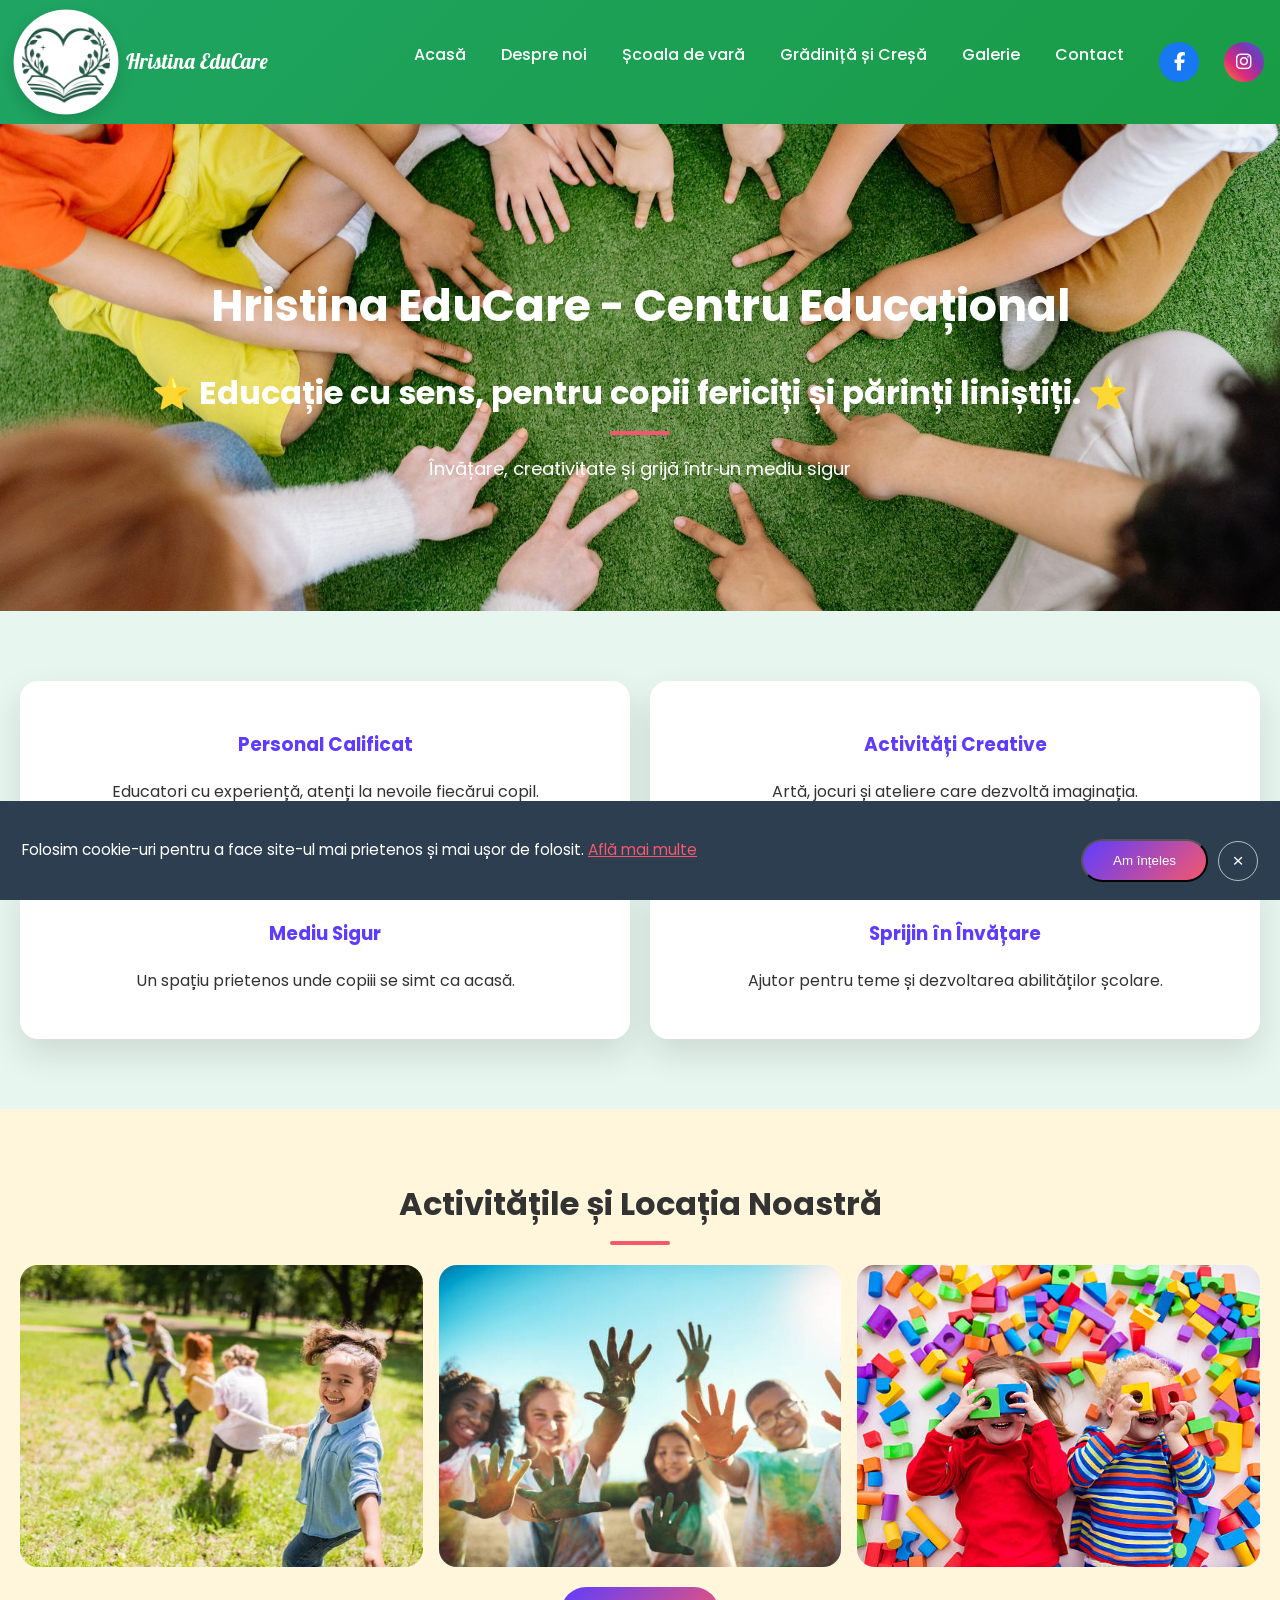
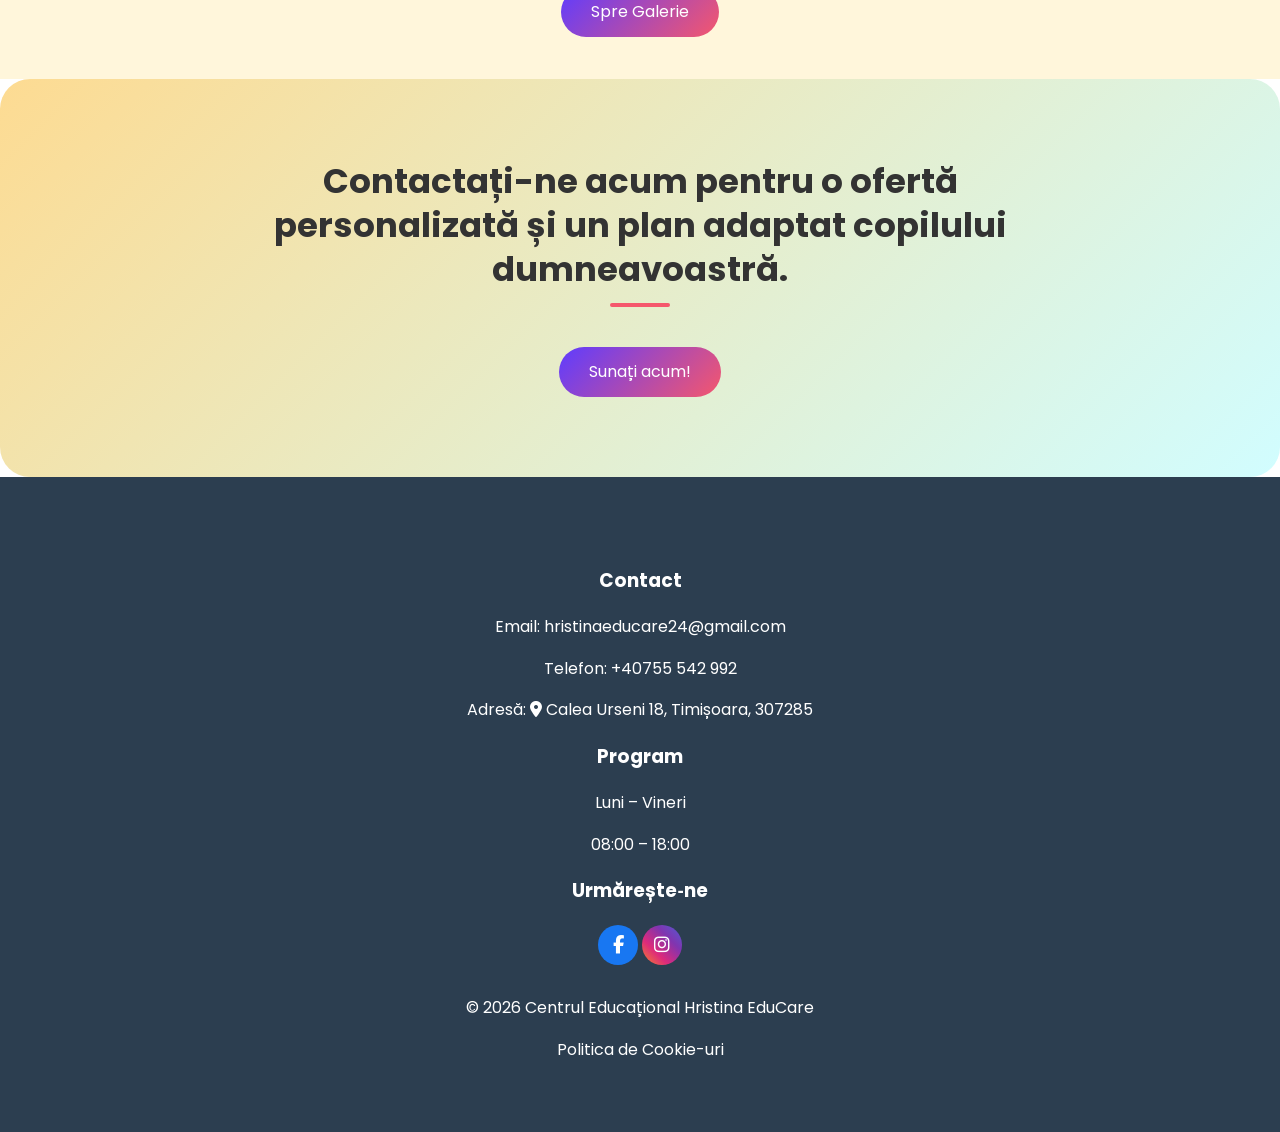
<file: index.html>
<!DOCTYPE html>
<html lang="ro">
<head>
  <meta charset="UTF-8">
  <meta name="viewport" content="width=device-width, initial-scale=1.0">

  <title>Hristina EduCare - Centru Educațional</title>
  <meta
    name="description"
    content="Centrul nostru educațional Hristina EduCare oferă sprijin în 
    învățare, activități creative și un mediu sigur pentru copii 
    în zona Timișoara, Giroc, Chișoda, Urseni, Moșnita Veche și Moșnita Nouă."/>
  <link rel="canonical" href="https://hristinaeducare.ro/">

  <!-- Google Fonts -->
  <link rel="preconnect" href="https://fonts.googleapis.com">
  <link rel="preconnect" href="https://fonts.gstatic.com" crossorigin>
  <link
    href="https://fonts.googleapis.com/css2?family=Poppins:wght@300;400;600&family=Lobster&display=swap"
    rel="stylesheet"
  >
  <link rel="stylesheet"
      href="https://cdnjs.cloudflare.com/ajax/libs/font-awesome/6.5.1/css/all.min.css">

  <!-- Main Styles -->
  <link rel="stylesheet" href="css/style.css">
  <link rel="icon" href="images/logo-hristina-educare.jpg" type="image/jpeg">
</head>

<body>

  <!-- ================= HEADER ================= -->
  <header id="header"></header>

  <!-- ================= MAIN ================= -->
  <main>

    <!-- HERO -->
    <section class="hero">
      <div class="hero-content">
        <h1>Hristina EduCare - Centru Educațional</h1>
        <h2>⭐ Educație cu sens, pentru copii fericiți și părinți liniștiți. ⭐</h2>
        <p>Învățare, creativitate și grijă într‑un mediu sigur</p>
      </div>
    </section>

    <!-- FEATURES -->
    <section class="features section-green">
      <article class="feature-card">
        <h3>Personal Calificat</h3>
        <p>Educatori cu experiență, atenți la nevoile fiecărui copil.</p>
      </article>

      <article class="feature-card">
        <h3>Activități Creative</h3>
        <p>Artă, jocuri și ateliere care dezvoltă imaginația.</p>
      </article>

      <article class="feature-card">
        <h3>Mediu Sigur</h3>
        <p>Un spațiu prietenos unde copiii se simt ca acasă.</p>
      </article>
      <article class="feature-card">
        <h3>Sprijin în Învățare</h3>
        <p>Ajutor pentru teme și dezvoltarea abilităților școlare.</p>
      </article>
    </section>

    <!-- GALLERY -->
    <section class="gallery section-yellow">
      <h2>Activitățile și Locația Noastră</h2>

      <div class="gallery-index">
        <img src="images/activity-1.jpg" alt="Activitate educativă cu copii" loading="lazy">
        <img src="images/activity-2.jpg" alt="Atelier creativ pentru copii" loading="lazy">
        <img src="images/activity-3.jpg" alt="Jocuri și activități after-school" loading="lazy">
      </div>
      <a href="galerie.html" class="btn">Spre Galerie</a>

    </section>

    <!-- CTA -->
    <section class="cta section-blue">
      <h2>Contactați-ne acum pentru o ofertă personalizată și un plan adaptat copilului dumneavoastră.</h2>
      <a href="tel:+40755542992" class="btn">Sunați acum!</a>
    </section>

  </main>

  <!-- ================= FOOTER ================= -->
  <footer id="footer"></footer>

  <!-- ================= COOKIE BANNER ================= -->
  <div id="cookie-banner" class="cookie-banner" role="dialog" aria-live="polite" aria-label="Informații cookie">
    <p>
      Folosim cookie-uri pentru a face site-ul mai prietenos și mai ușor de folosit.
      <a href="cookies.html">Află mai multe</a>
    </p>
    <div class="cookie-actions">
      <button id="accept-cookies" class="btn">Am înțeles</button>
      <button id="close-cookies" class="btn cookie-close" aria-label="Închide notificarea cookie">×</button>
    </div>
  </div>

  <!-- ================= GO TO TOP BUTTON ================= -->
  <button id="goTopBtn" title="Mergi sus" aria-label="Mergi sus">↑</button>

 <script src="js/main.js" defer></script>

</body>
</html>
</file>
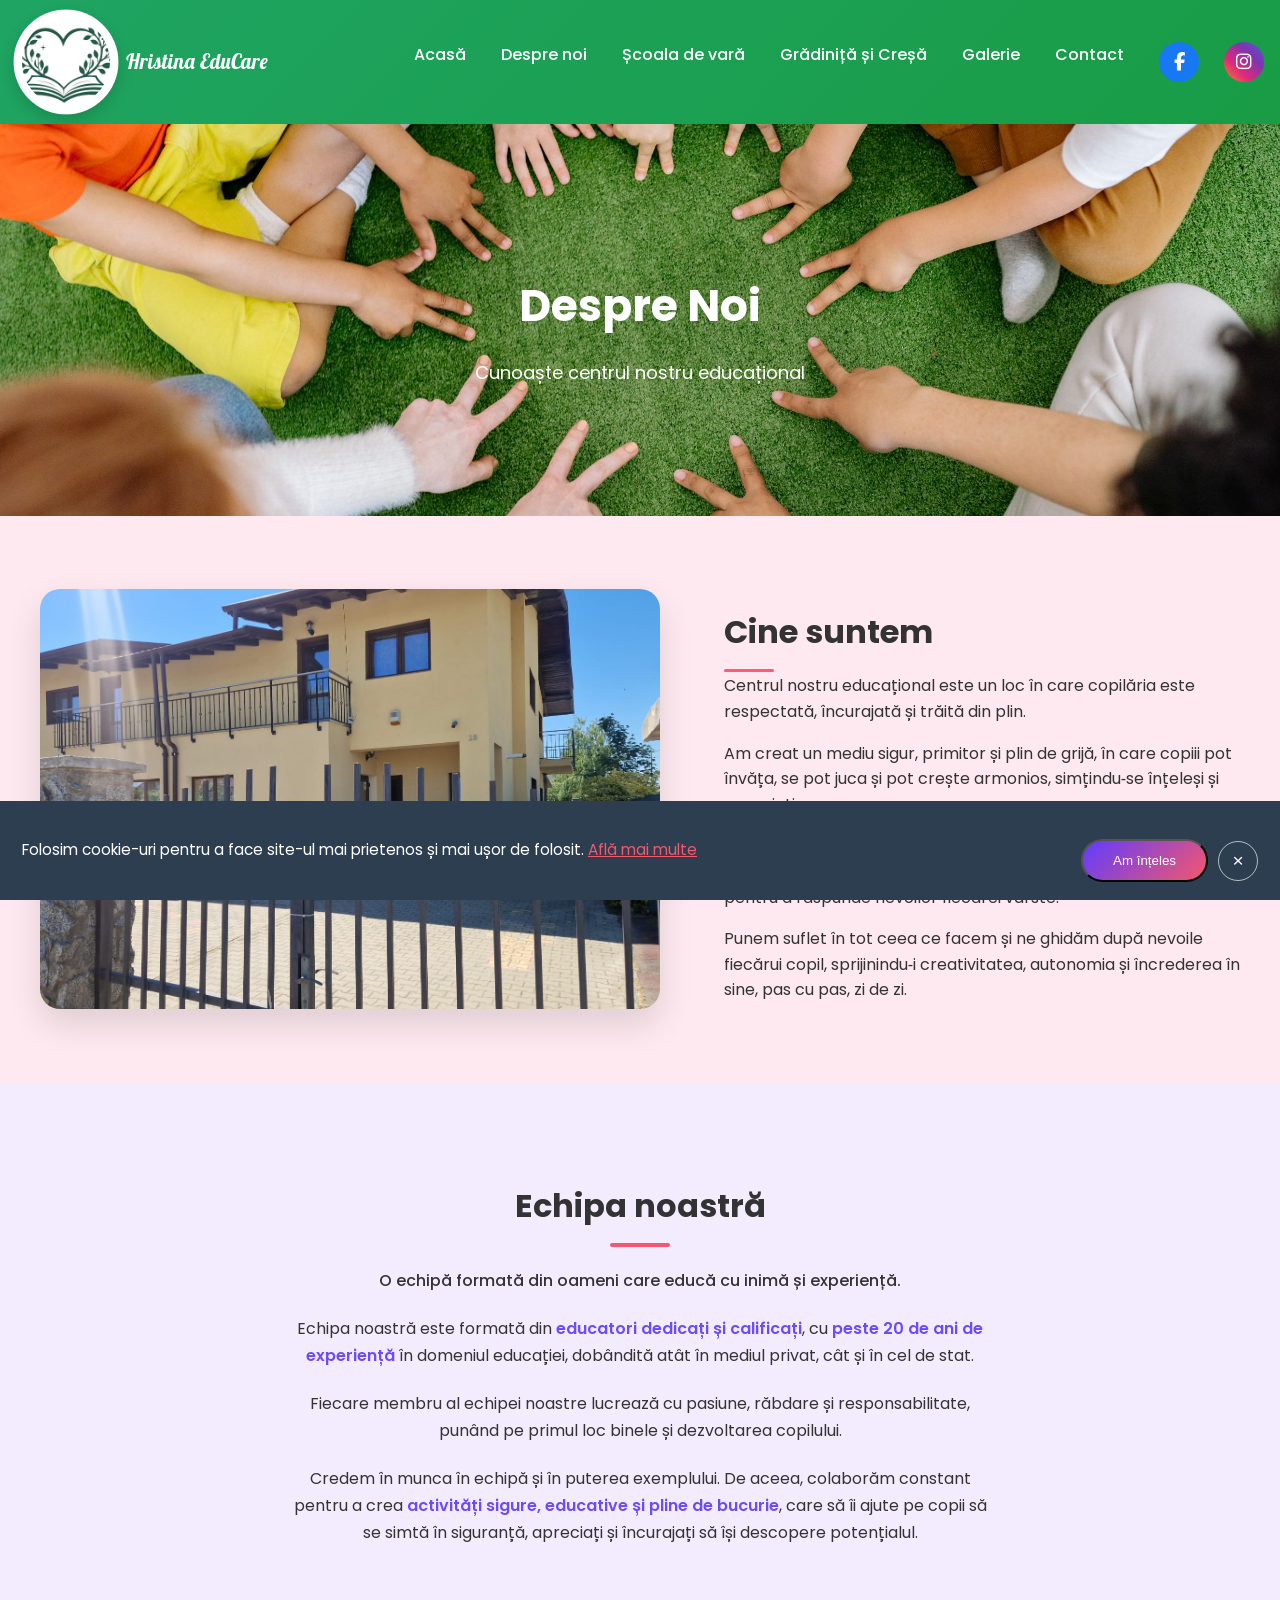
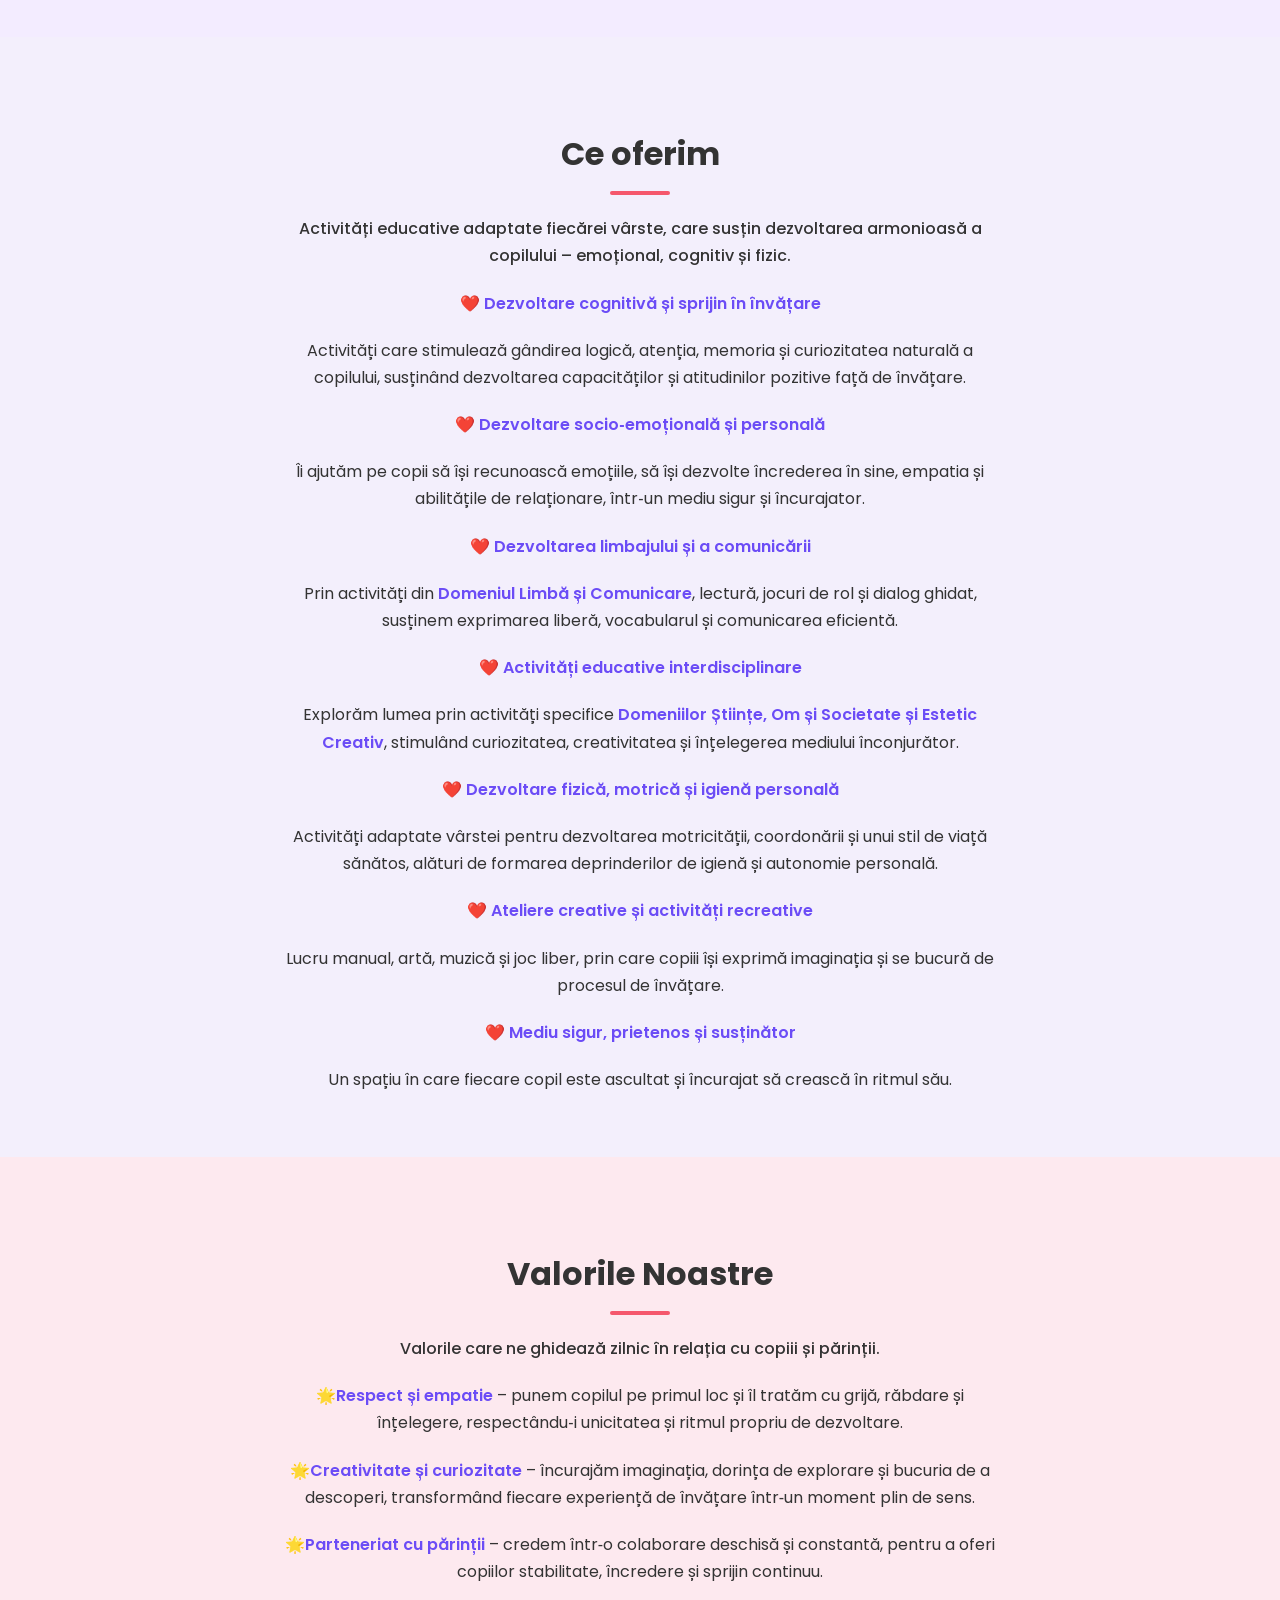
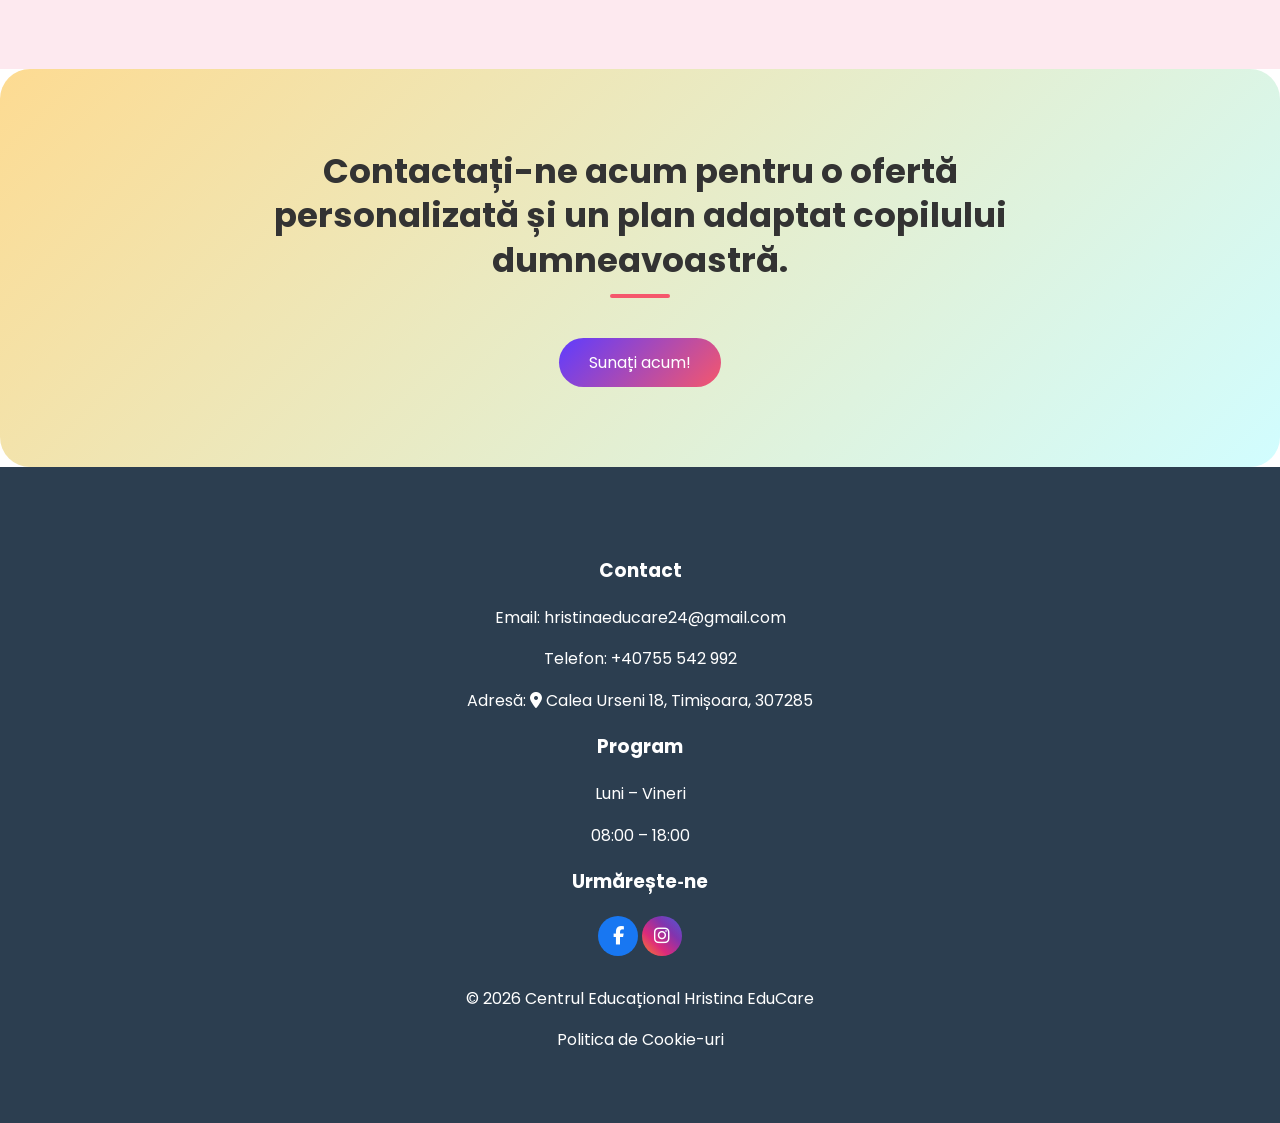
<file: about.html>
<!DOCTYPE html>
<html lang="ro">
<head>
  <meta charset="UTF-8">
  <meta name="viewport" content="width=device-width, initial-scale=1.0">

  <title>Despre Noi – Hristina EduCare</title>
  <meta
    name="description"
    content="Află mai multe despre centrul educațional Hristina EduCare, echipa noastră și valorile care ne ghidează."
  >
  <link rel="canonical" href="https://hristinaeducare.ro/about.html">

  <!-- Google Fonts -->
  <link rel="preconnect" href="https://fonts.googleapis.com">
  <link rel="preconnect" href="https://fonts.gstatic.com" crossorigin>
  <link href="https://fonts.googleapis.com/css2?family=Poppins:wght@300;400;600&family=Lobster&display=swap" rel="stylesheet">
  <link rel="stylesheet"
      href="https://cdnjs.cloudflare.com/ajax/libs/font-awesome/6.5.1/css/all.min.css">

  <!-- Main Styles -->
  <link rel="stylesheet" href="css/style.css">
  <link rel="icon" href="images/logo-hristina-educare.jpg" type="image/jpeg">
</head>

<body>

  <!-- ================= HEADER ================= -->
  <header id="header"></header>

  <!-- ================= MAIN ================= -->
  <main>

    <!-- HERO -->
    <section class="hero">
      <div class="hero-content">
        <h1>Despre Noi</h1>
        <p>Cunoaște centrul nostru educațional</p>
      </div>
    </section>

    
<section class="about-section">
  <div class="about-container">
    
    <div class="about-image">
      <img src="images/about-11.jpeg" alt="Centrul educațional Hristina EduCare" loading="lazy">
    </div>

    <!-- DESCRIERE -->
      <div class="about-text">
        <h2>Cine suntem</h2>
  
        <p>  Centrul nostru educațional este un loc în care copilăria este respectată, încurajată și trăită din plin. </p>
        <p> Am creat un mediu sigur, primitor și plin de grijă, în care copiii pot învăța, se pot juca și pot crește armonios, simțindu‑se înțeleși și apreciați. </p>
        <p>Suntem o comunitate educațională care reunește <strong>grădinița, creșa, școala de vară și cluburile educaționale</strong>, concepute pentru a răspunde nevoilor fiecărei vârste. </p>
        <p>Punem suflet în tot ceea ce facem și ne ghidăm după nevoile fiecărui copil, sprijinindu‑i creativitatea, autonomia și încrederea în sine, pas cu pas, zi de zi.</p>
        </div>
      </div>
    </section>

    <!-- ECHIPA -->
    <section class="section-purple">
      <div class="team-text">
        <h2>Echipa noastră</h2>
          
      <p class="team-intro">
        O echipă formată din oameni care educă cu inimă și experiență.
    </p>

        <p>
          Echipa noastră este formată din <strong>educatori dedicați și calificați</strong>, cu <strong>peste 20 de ani de experiență</strong> în domeniul educației, dobândită atât în mediul privat, cât și în cel de stat. 
        </p>
        <p>
          Fiecare membru al echipei noastre lucrează cu pasiune, răbdare și responsabilitate, punând pe primul loc binele și dezvoltarea copilului.
        </p>
        <p>
          Credem în munca în echipă și în puterea exemplului. De aceea, colaborăm constant pentru a crea <strong>activități sigure, educative și pline de bucurie</strong>, care să îi ajute pe copii să se simtă în siguranță, apreciați și încurajați să își descopere potențialul.
        </p>
      </div>
    </section>

    <!-- CE OFERIM -->

<section class="offer-section">
<div class="content-box">
    <h2>Ce oferim</h2>

  <div class="offer-text">
    <p class="offer-intro">
      Activități educative adaptate fiecărei vârste, care susțin dezvoltarea
      armonioasă a copilului – emoțional, cognitiv și fizic.
    </p>

  <p><strong>❤️ Dezvoltare cognitivă și sprijin în învățare</strong></p>
  <p>Activități care stimulează gândirea logică, atenția, memoria și curiozitatea naturală a copilului, susținând dezvoltarea capacităților și atitudinilor pozitive față de învățare.
  </p>
  <p><strong>❤️ Dezvoltare socio‑emoțională și personală</strong></p>
  <p>Îi ajutăm pe copii să își recunoască emoțiile, să își dezvolte încrederea în sine, empatia și abilitățile de relaționare, într‑un mediu sigur și încurajator.
  </p>
  <p><strong>❤️ Dezvoltarea limbajului și a comunicării</strong></p>
  <p>Prin activități din <strong>Domeniul Limbă și Comunicare</strong>, lectură, jocuri de rol și dialog ghidat, susținem exprimarea liberă, vocabularul și comunicarea eficientă.
  </p>
  <p><strong>❤️ Activități educative interdisciplinare</strong></p>
  <p> Explorăm lumea prin activități specifice <strong>Domeniilor Științe, Om și Societate și Estetic Creativ</strong>, stimulând curiozitatea, creativitatea și înțelegerea mediului înconjurător.
  </p>
  <p><strong>❤️ Dezvoltare fizică, motrică și igienă personală</strong></p>
  <p>Activități adaptate vârstei pentru dezvoltarea motricității, coordonării și unui stil de viață sănătos, alături de formarea deprinderilor de igienă și autonomie personală.
  </p>
  <p><strong>❤️ Ateliere creative și activități recreative</strong></p>
  <p>Lucru manual, artă, muzică și joc liber, prin care copiii își exprimă imaginația și se bucură de procesul de învățare.
  </p>
  <p><strong>❤️ Mediu sigur, prietenos și susținător</strong></p>
  <p>Un spațiu în care fiecare copil este ascultat și încurajat să crească în ritmul său.
  </p>
  </div>
</div>
</section>

<section class="values-section">
  <div class="content-box">
    <h2>Valorile Noastre</h2>

    
<div class="values-text">
    <p class="values-intro">
      Valorile care ne ghidează zilnic în relația cu copiii și părinții.</p>

    <p>🌟<strong>Respect și empatie</strong> – punem copilul pe primul loc și îl
      tratăm cu grijă, răbdare și înțelegere, respectându‑i unicitatea și ritmul
      propriu de dezvoltare.</p>

    <p>🌟<strong>Creativitate și curiozitate</strong> – încurajăm imaginația,
      dorința de explorare și bucuria de a descoperi, transformând fiecare
      experiență de învățare într‑un moment plin de sens.</p>

    <p>🌟<strong>Parteneriat cu părinții</strong> – credem într‑o colaborare
      deschisă și constantă, pentru a oferi copiilor stabilitate, încredere și
      sprijin continuu.</p>
  </div>
  </div>
</section>

   <section class="cta section-blue">
      <h2>Contactați-ne acum pentru o ofertă personalizată și un plan adaptat copilului dumneavoastră.</h2>
      <a href="tel:+40755542992" class="btn">Sunați acum!</a>
    </section>

  </main>

 <!-- ================= FOOTER ================= -->
  <footer id="footer"></footer>

  <!-- ================= COOKIE BANNER ================= -->
  <div id="cookie-banner" class="cookie-banner" role="dialog" aria-live="polite" aria-label="Informații cookie">
    <p>
      Folosim cookie-uri pentru a face site-ul mai prietenos și mai ușor de folosit.
      <a href="cookies.html">Află mai multe</a>
    </p>
    <div class="cookie-actions">
      <button id="accept-cookies" class="btn">Am înțeles</button>
      <button id="close-cookies" class="btn cookie-close" aria-label="Închide notificarea cookie">×</button>
    </div>
  </div>

  <!-- ================= GO TO TOP BUTTON ================= -->
  <button id="goTopBtn" title="Mergi sus" aria-label="Mergi sus">↑</button>

 <script src="js/main.js" defer></script>
  
</body>
</html>
</file>
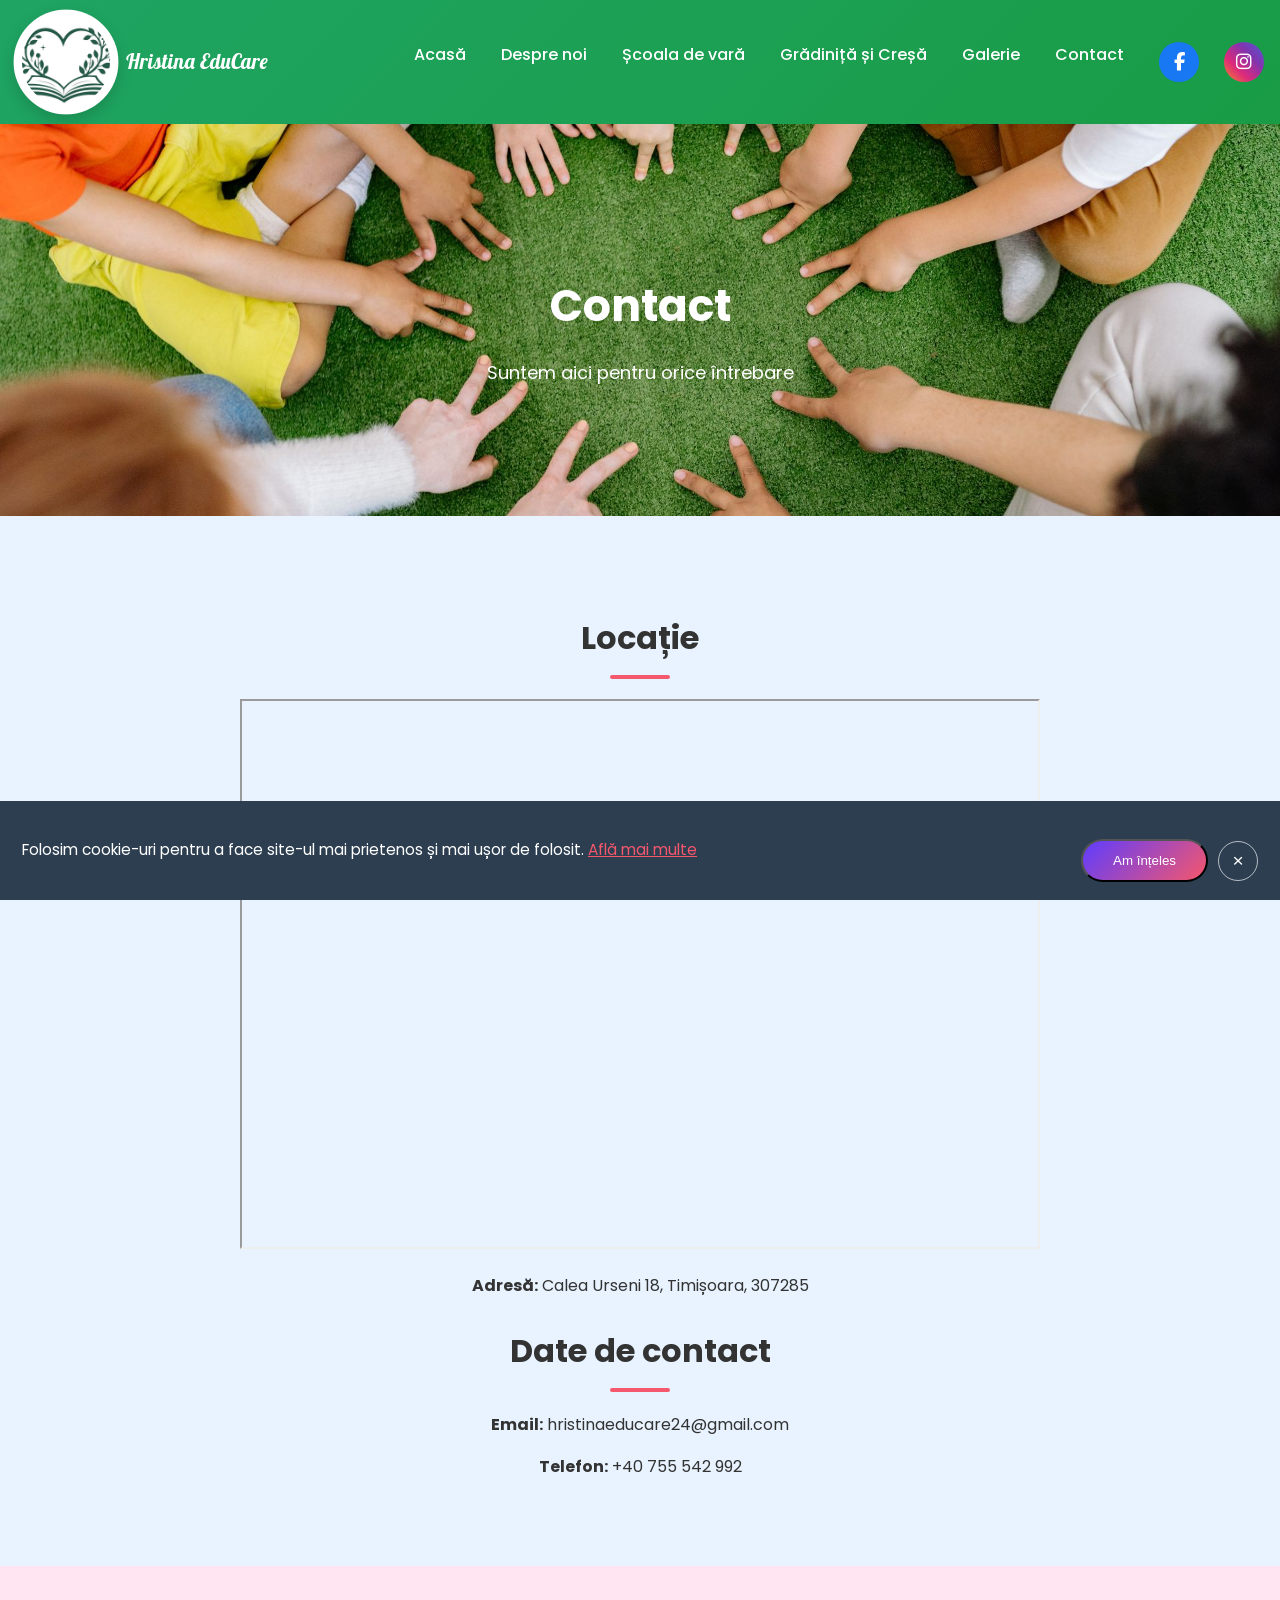
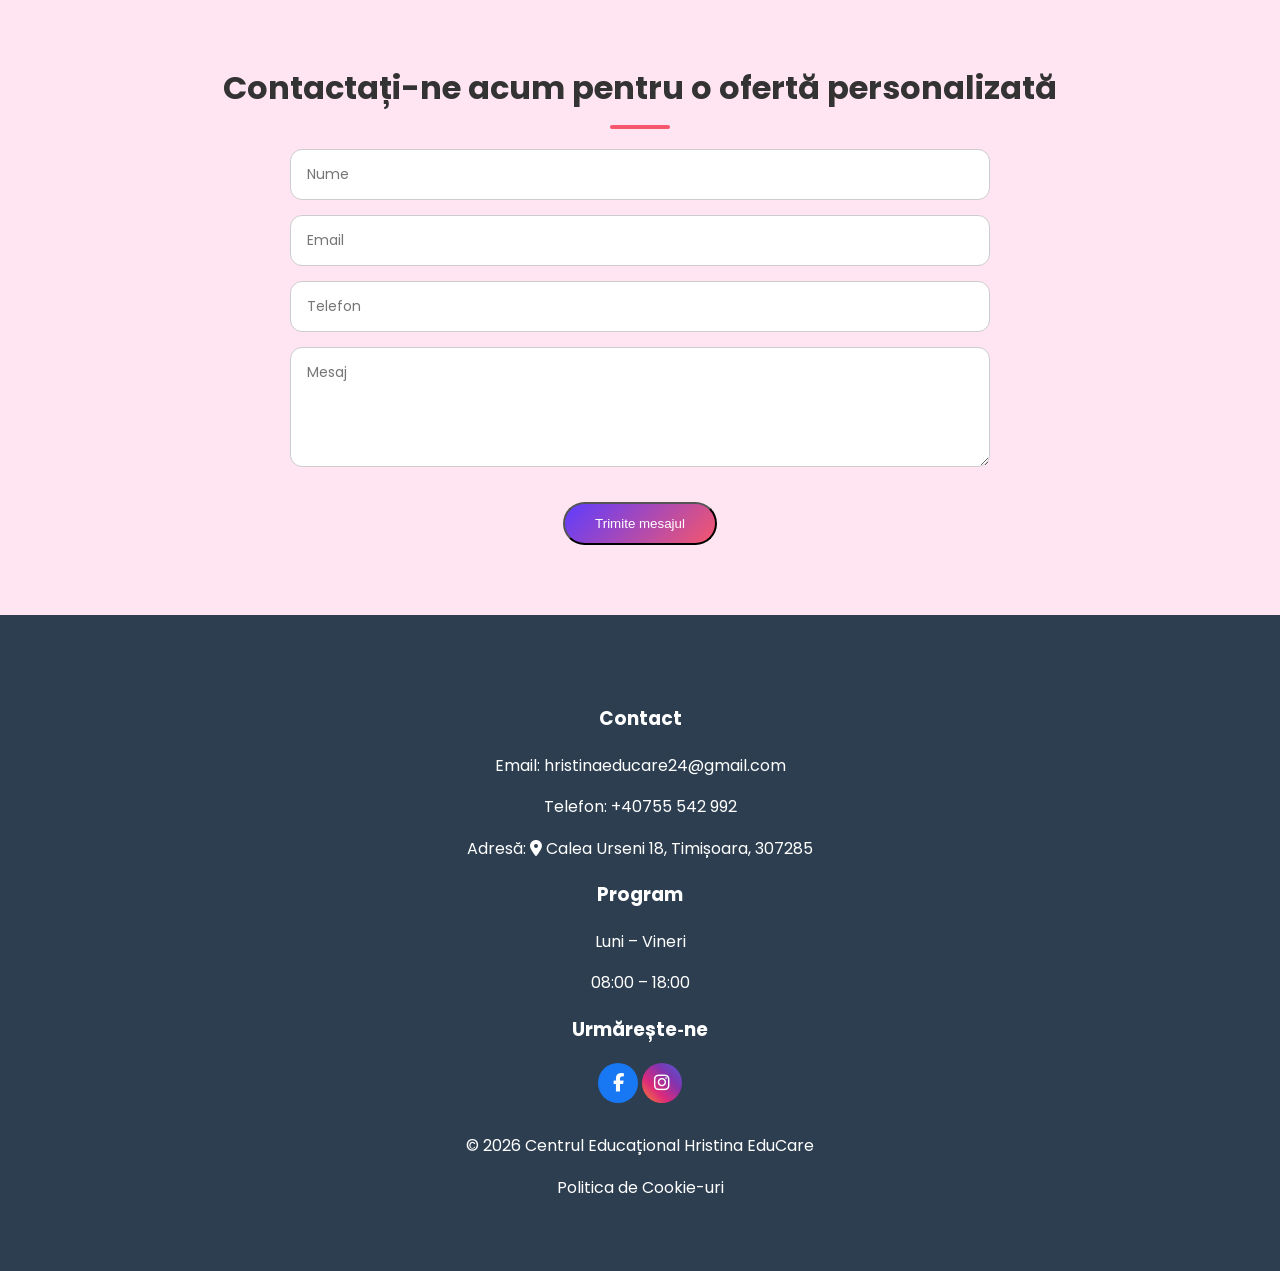
<file: contact.html>
<!DOCTYPE html>
<html lang="ro">
<head>
  <meta charset="UTF-8">
  <meta name="viewport" content="width=device-width, initial-scale=1.0">

  <title>Contact – Hristina EduCare</title>
  <meta
    name="description"
    content="Contactează Hristina EduCare: locație Calea Urseni 18, Timișoara, date de contact și formular de mesaj."
  >
  <link rel="canonical" href="https://hristinaeducare.ro/contact.html">

  <!-- Google Fonts -->
  <link rel="preconnect" href="https://fonts.googleapis.com">
  <link rel="preconnect" href="https://fonts.gstatic.com" crossorigin>
  <link href="https://fonts.googleapis.com/css2?family=Poppins:wght@300;400;600&family=Lobster&display=swap" rel="stylesheet">
  <link rel="stylesheet"
      href="https://cdnjs.cloudflare.com/ajax/libs/font-awesome/6.5.1/css/all.min.css">

  <!-- Main Styles -->
  <link rel="stylesheet" href="css/style.css">
  <link rel="icon" href="images/logo-hristina-educare.jpg" type="image/jpeg">
</head>

<body>

  <!-- ================= HEADER ================= -->
  <header id="header"></header>

  <!-- ================= MAIN ================= -->
  <main>

    <!-- HERO -->
    <section class="hero">
      <div class="hero-content">
        <h1>Contact</h1>
        <p>Suntem aici pentru orice întrebare</p>
      </div>
    </section>

    <!-- LOCATION -->
    <section class="section-blue">
      <div class="content-box">
        <h2>Locație</h2>

        <div class="map-wrapper">
          <iframe
            src="https://www.google.com/maps/embed?pb=!1m14!1m8!1m3!1d2785.6366695900124!2d21.2662357!3d45.7183253!3m2!1i1024!2i768!4f13.1!3m3!1m2!1s0x47455e70b706b6eb%3A0xe1d64b8c6aa4b679!2sCalea%20Urseni%2018%2C%20307285%20Timi%C8%99oara!5e0!3m2!1sen!2sro!4v1777032272245!5m2!1sen!2sro"
            width="800"
            height="550"
            loading="lazy"
            referrerpolicy="no-referrer-when-downgrade"
            title="Locația Hristina EduCare">
          </iframe>
        </div>

          <p><strong>Adresă:</strong> Calea Urseni 18, Timișoara, 307285 </p>
          <h2>Date de contact</h2>
          <p><strong>Email:</strong> <a href="mailto:hristinaeducare24@gmail.com">hristinaeducare24@gmail.com</a></p>
          <p><strong>Telefon:</strong> <a href="tel:+40755 542 992">+40 755 542 992</a></p>
        </div>
      </section>

    <!-- CONTACT FORM -->
    <section class="section-pink">
      <div class="content-box">
        <h2>Contactați-ne acum pentru o ofertă personalizată</h2>

        
<form
      action="https://formspree.io/f/xrerrbyr"
      method="POST"
      class="contact-form"
    >
      <input type="text" name="name" placeholder="Nume" required>
      <input type="email" name="email" placeholder="Email" required>
      <input type="tel" name="phone" placeholder="Telefon" required>

      <textarea
        name="message"
        placeholder="Mesaj"
        required
      ></textarea>

      <button type="submit" class="btn">
        Trimite mesajul
      </button>
    </form>
  </div>
</section>

  </main>

  <!-- ================= FOOTER ================= -->
  <footer id="footer"></footer>

  <!-- ================= COOKIE BANNER ================= -->
  <div id="cookie-banner" class="cookie-banner" role="dialog" aria-live="polite" aria-label="Informații cookie">
    <p>
      Folosim cookie-uri pentru a face site-ul mai prietenos și mai ușor de folosit.
      <a href="cookies.html">Află mai multe</a>
    </p>
    <div class="cookie-actions">
      <button id="accept-cookies" class="btn">Am înțeles</button>
      <button id="close-cookies" class="btn cookie-close" aria-label="Închide notificarea cookie">×</button>
    </div>
  </div>

  <!-- ================= GO TO TOP BUTTON ================= -->
  <button id="goTopBtn" title="Mergi sus" aria-label="Mergi sus">↑</button>

  <script src="js/main.js" defer></script>

</body>
</html>
</file>
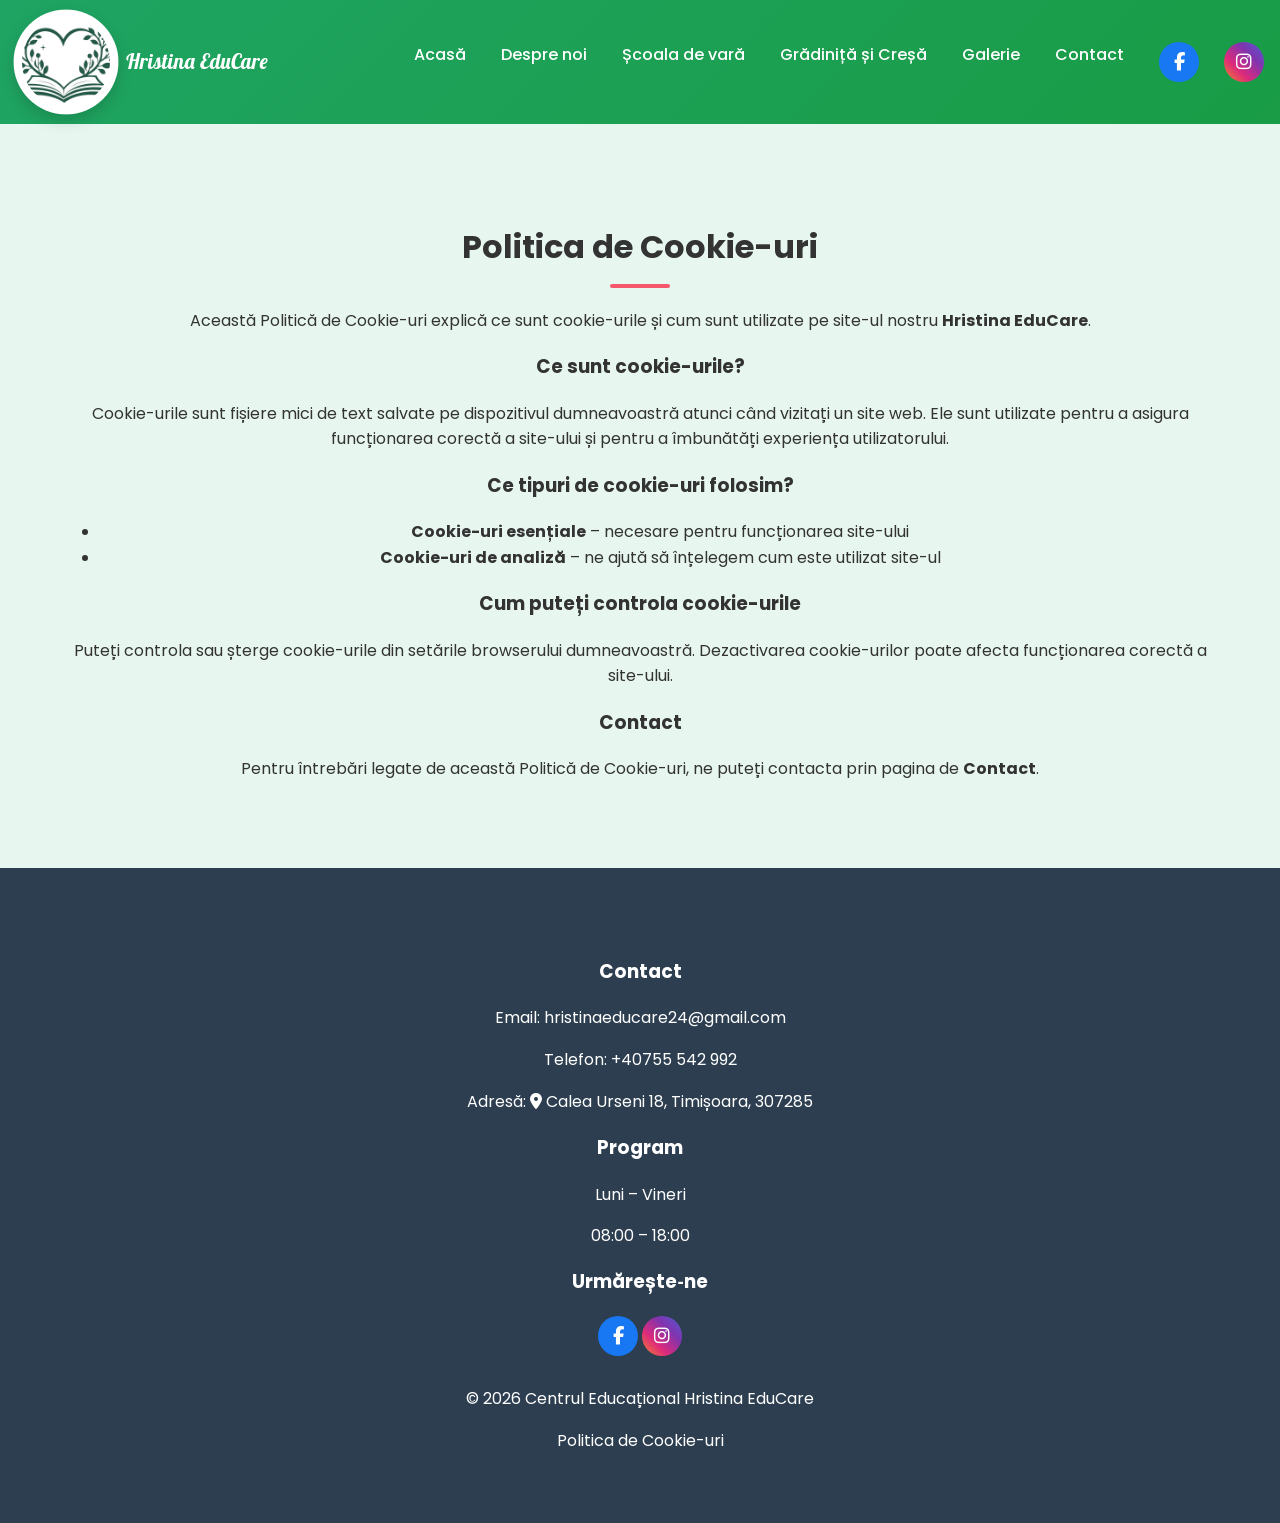
<file: cookies.html>
<!DOCTYPE html>
<html lang="ro">
<head>
  <meta charset="UTF-8">
  <meta name="viewport" content="width=device-width, initial-scale=1.0">
  <title>Politica de Cookie-uri – Hristina EduCare</title>
  <meta name="description" content="Politica de utilizare a cookie-urilor pentru site-ul Hristina EduCare."/>
  <link rel="canonical" href="https://hristinaeducare.ro/cookies.html">
   <!-- Google Fonts -->
  <link rel="preconnect" href="https://fonts.googleapis.com">
  <link rel="preconnect" href="https://fonts.gstatic.com" crossorigin>
  <link
    href="https://fonts.googleapis.com/css2?family=Poppins:wght@300;400;600&family=Lobster&display=swap"
    rel="stylesheet"
  >
    <link rel="stylesheet"
        href="https://cdnjs.cloudflare.com/ajax/libs/font-awesome/6.5.1/css/all.min.css">
  <link rel="stylesheet" href="css/style.css">
  <link rel="icon" href="images/logo-hristina-educare.jpg" type="image/jpeg">
</head>

<body>

  <!-- HEADER -->
  <header id="header"></header>

  <main>
    <section class="section-green">
      <div class="container">
        <h2>Politica de Cookie-uri</h2>

        <p>
          Această Politică de Cookie-uri explică ce sunt cookie-urile și cum sunt utilizate pe site-ul nostru
          <strong>Hristina EduCare</strong>.
        </p>

        <h3>Ce sunt cookie-urile?</h3>
        <p>
          Cookie-urile sunt fișiere mici de text salvate pe dispozitivul dumneavoastră atunci când vizitați un site web.
          Ele sunt utilizate pentru a asigura funcționarea corectă a site-ului și pentru a îmbunătăți experiența utilizatorului.
        </p>

        <h3>Ce tipuri de cookie-uri folosim?</h3>
        <ul>
          <li><strong>Cookie-uri esențiale</strong> – necesare pentru funcționarea site-ului</li>
          <li><strong>Cookie-uri de analiză</strong> – ne ajută să înțelegem cum este utilizat site-ul</li>
        </ul>

        <h3>Cum puteți controla cookie-urile</h3>
        <p>
          Puteți controla sau șterge cookie-urile din setările browserului dumneavoastră.
          Dezactivarea cookie-urilor poate afecta funcționarea corectă a site-ului.
        </p>

        <h3>Contact</h3>
        <p>
          Pentru întrebări legate de această Politică de Cookie-uri, ne puteți contacta prin pagina de
          <a href="contact.html"><strong>Contact</strong></a>.
        </p>
      </div>
    </section>
  </main>

  <!-- FOOTER -->
  <footer id="footer"></footer>

  <script src="js/main.js" defer></script>
</body>
</html>
</file>
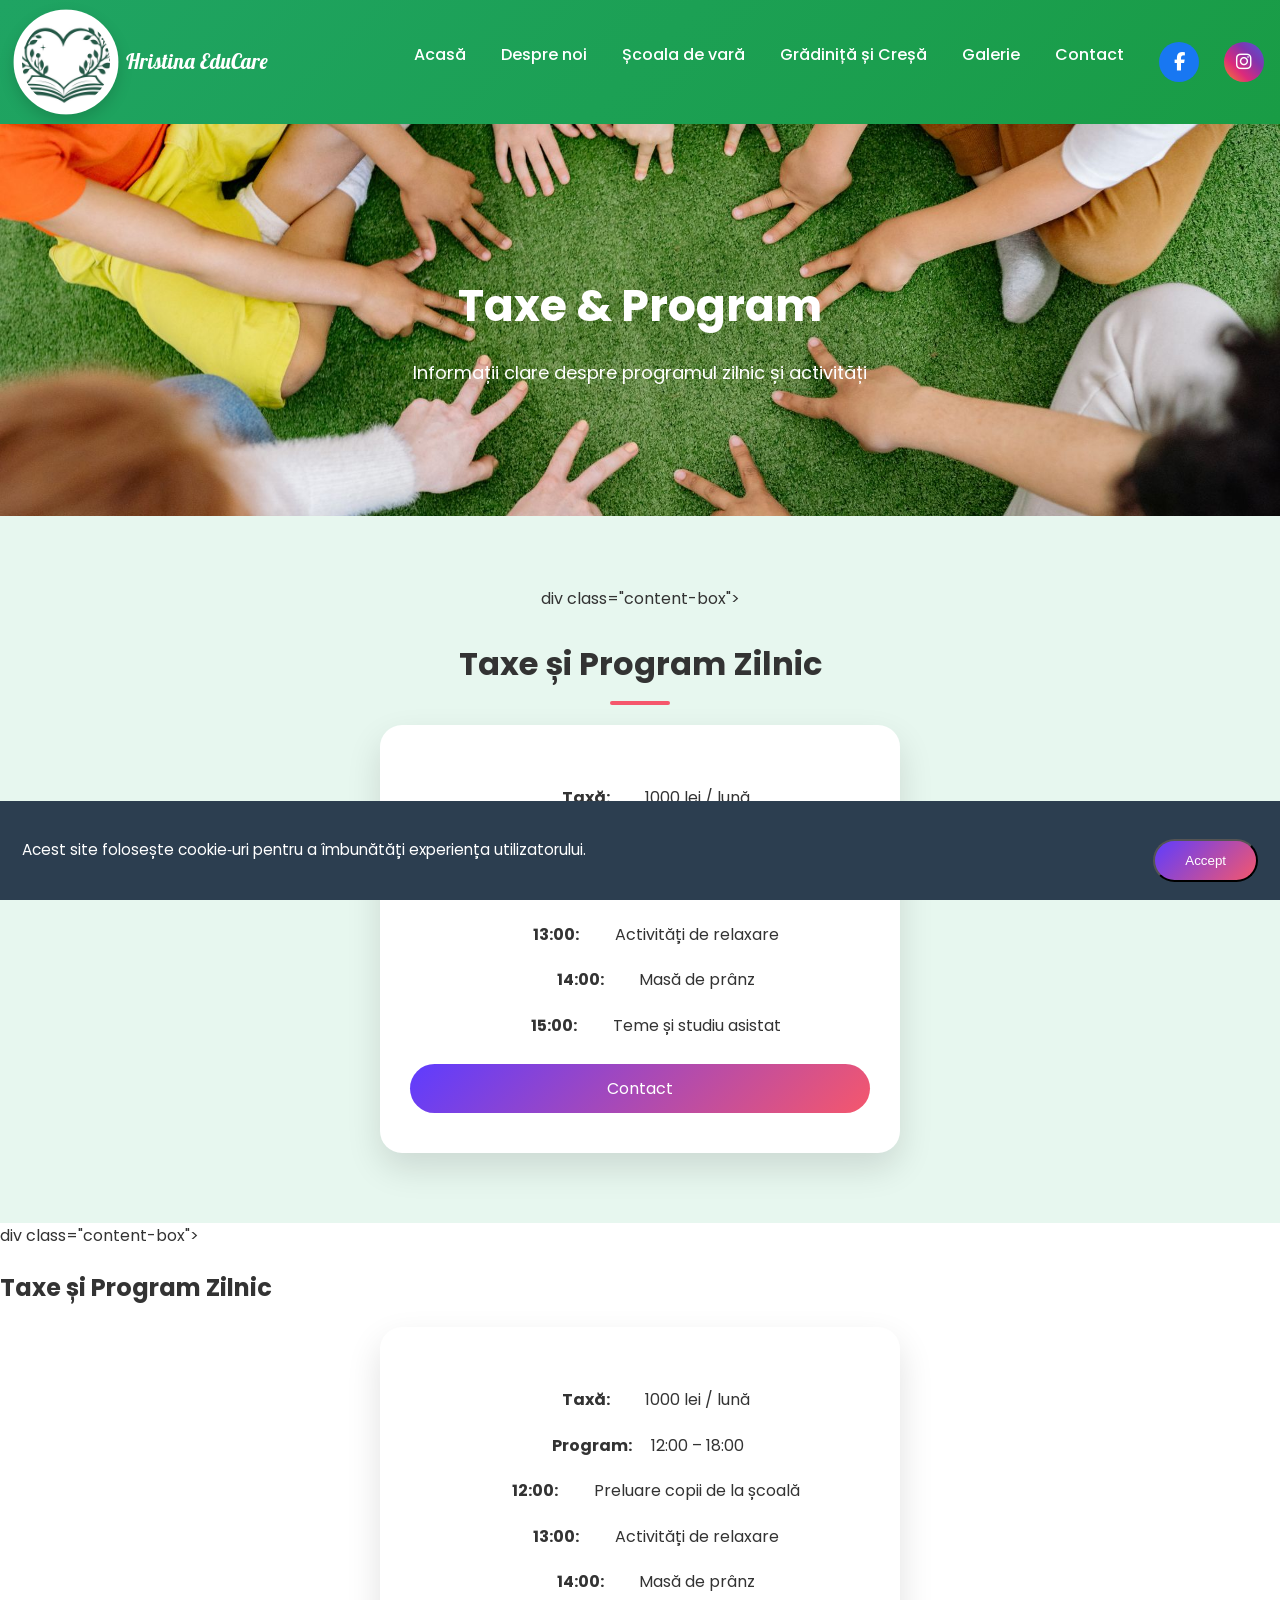
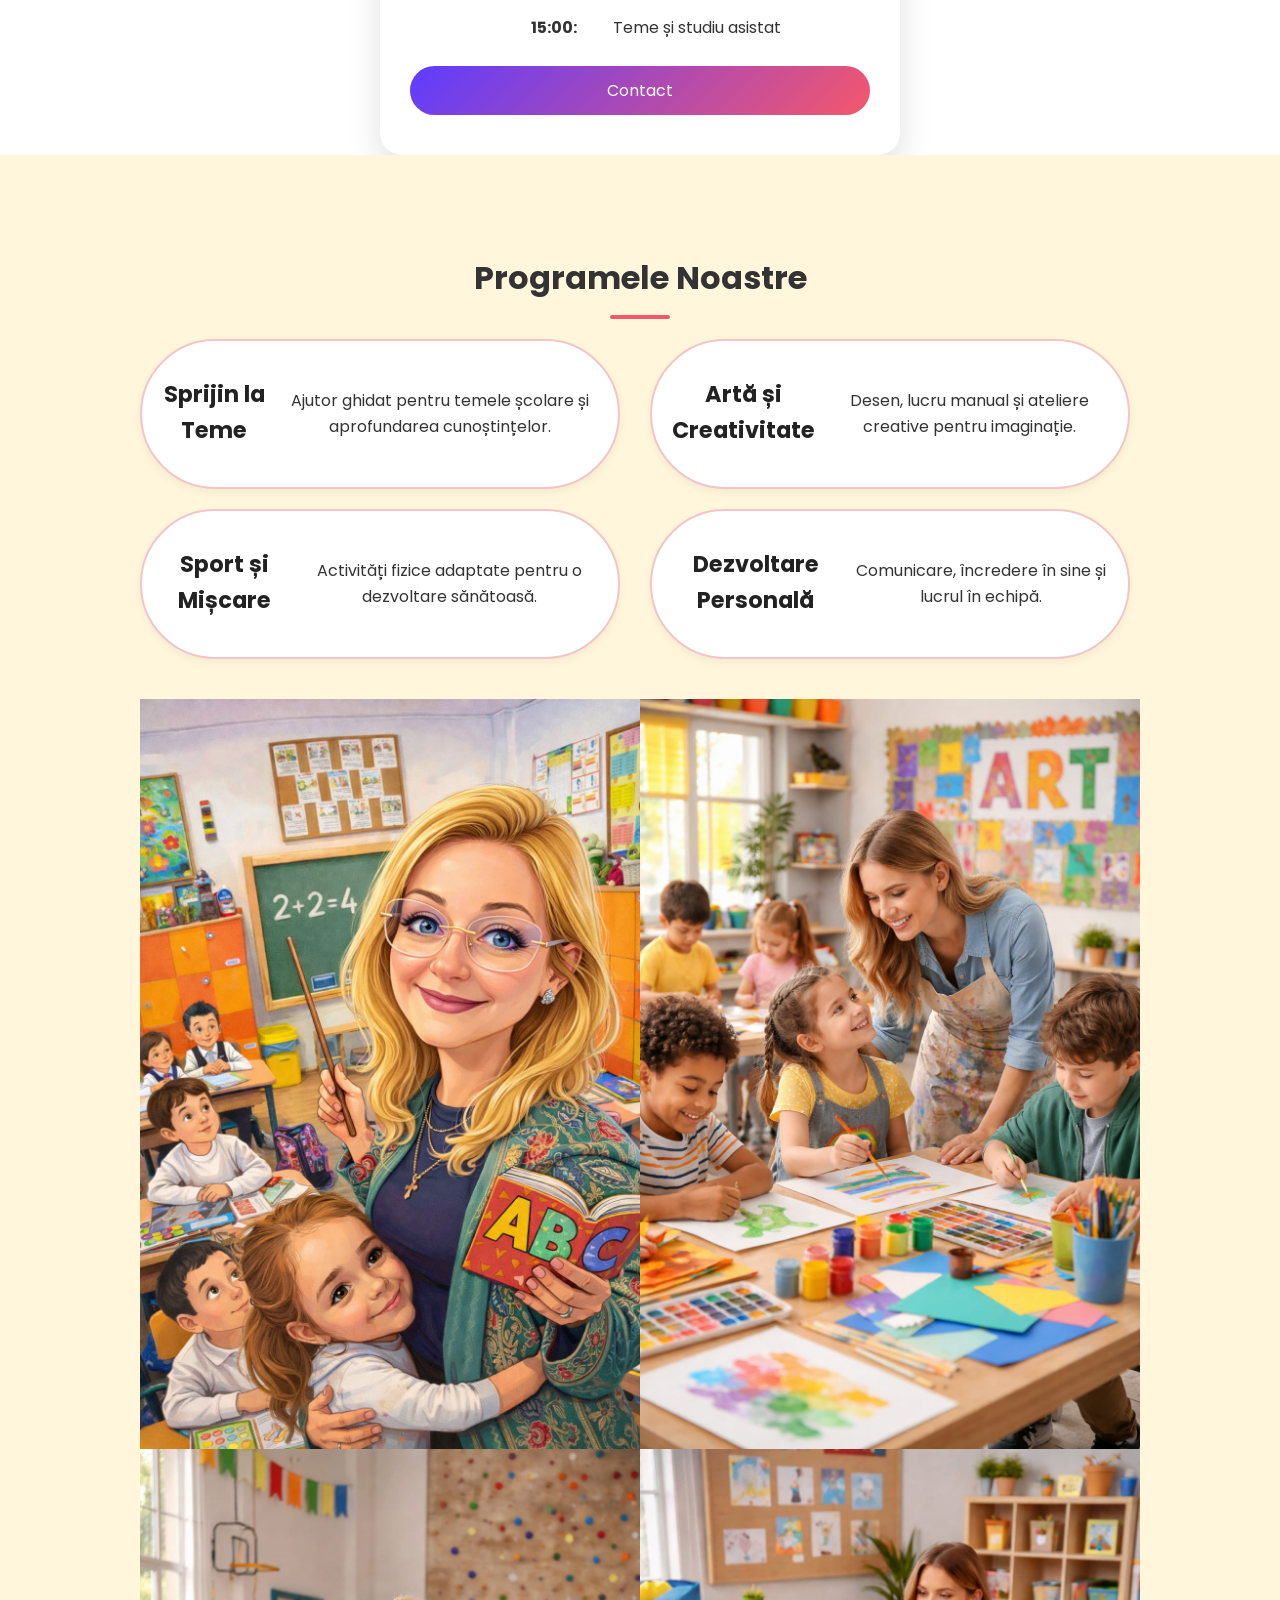
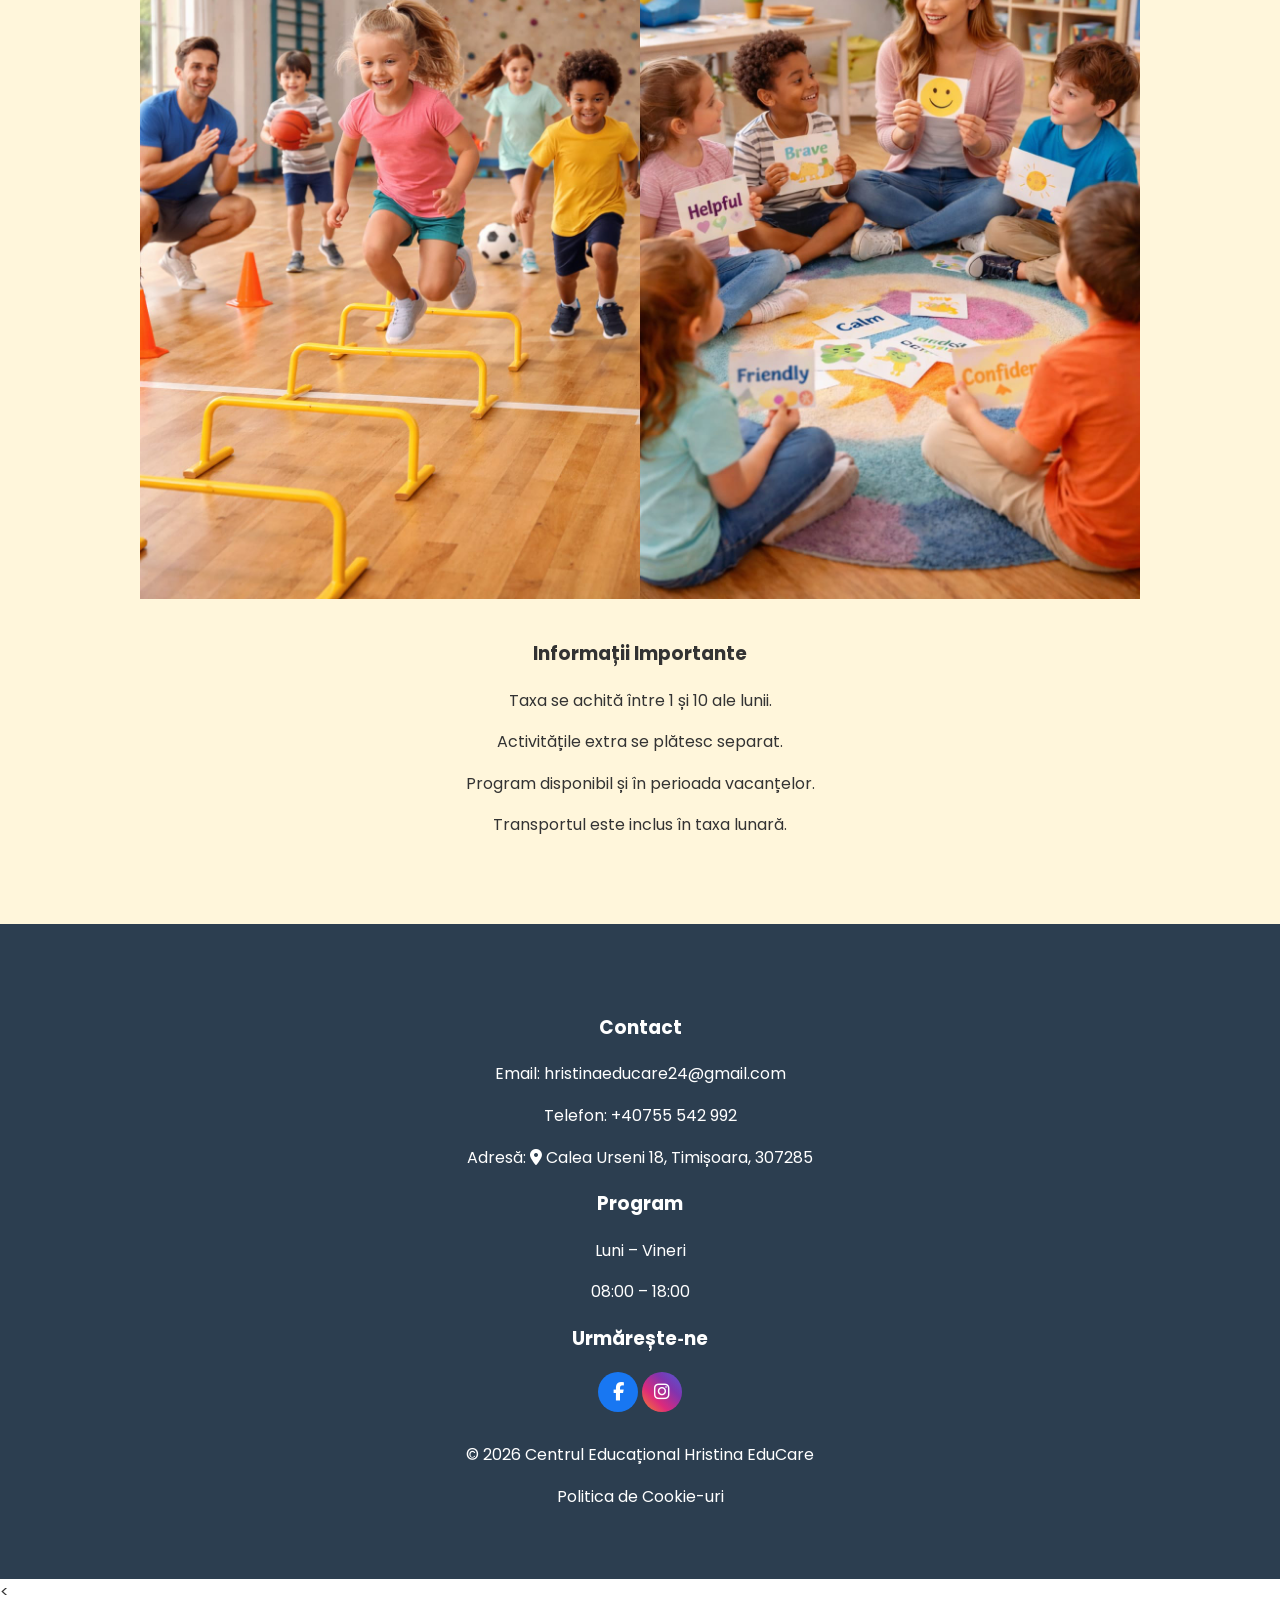
<file: summer.html>
<!DOCTYPE html>
<html lang="ro">
<head>
  <meta charset="UTF-8">
  <meta name="viewport" content="width=device-width, initial-scale=1.0">
  <title>Taxe & Program – Hristina EduCare</title>

  <meta
    name="description"
    content="Descoperă taxele, programul zilnic și activitățile oferite de centrul after‑school Hristina EduCare."
  />

   <!-- Google Fonts -->
  <link rel="preconnect" href="https://fonts.googleapis.com">
  <link rel="preconnect" href="https://fonts.gstatic.com" crossorigin>
  <link href="https://fonts.googleapis.com/css2?family=Poppins:wght@300;400;600&family=Lobster&display=swap" rel="stylesheet">
  <link rel="stylesheet"
      href="https://cdnjs.cloudflare.com/ajax/libs/font-awesome/6.5.1/css/all.min.css">

  <!-- Main Styles -->
  <link rel="stylesheet" href="css/style.css">
</head>

<body>

<!-- ================= HEADER ================= -->
<header id="header"></header>
<!-- ================= MAIN ================= -->
<main>

  <!-- HERO / TITLE -->
  <section class="hero">
    <div class="hero-content">
      <h1>Taxe & Program</h1>
      <p>Informații clare despre programul zilnic și activități</p>
    </div>
  </section>

  <!-- FEES & DAILY PROGRAM -->
 <section class="section-green">
  div class="content-box">
    <h2>Taxe și Program Zilnic</h2>

    <div class="program-box">
      <p><strong>Taxă:</strong> 1000 lei / lună</p>
      <p><strong>Program:</strong> 12:00 – 18:00</p>
      <p><strong>12:00:</strong> Preluare copii de la școală</p>
      <p><strong>13:00:</strong> Activități de relaxare</p>
      <p><strong>14:00:</strong> Masă de prânz</p>
      <p><strong>15:00:</strong> Teme și studiu asistat</p>

     <a href="contact.html" class="btn">Contact</a>
    </div>
  </div>
</section>

  div class="content-box">
    <h2>Taxe și Program Zilnic</h2>

    <div class="program-box">
      <p><strong>Taxă:</strong> 1000 lei / lună</p>
      <p><strong>Program:</strong> 12:00 – 18:00</p>
      <p><strong>12:00:</strong> Preluare copii de la școală</p>
      <p><strong>13:00:</strong> Activități de relaxare</p>
      <p><strong>14:00:</strong> Masă de prânz</p>
      <p><strong>15:00:</strong> Teme și studiu asistat</p>

     <a href="contact.html" class="btn">Contact</a>
    </div>
  </div>
</section>

  <!-- PROGRAMS -->
  <section class="section-yellow">
    <div class="content-box">
      <h2>Programele Noastre</h2>

      <div class="features">
        <div class="program-card">
          <h3>Sprijin la Teme</h3>
          <p>Ajutor ghidat pentru temele școlare și aprofundarea cunoștințelor.</p>
        </div>

        <div class="program-card">
          <h3>Artă și Creativitate</h3>
          <p>Desen, lucru manual și ateliere creative pentru imaginație.</p>
        </div>

        <div class="program-card">
          <h3>Sport și Mișcare</h3>
          <p>Activități fizice adaptate pentru o dezvoltare sănătoasă.</p>
        </div>

        <div class="program-card">
          <h3>Dezvoltare Personală</h3>
          <p>Comunicare, încredere în sine și lucrul în echipă.</p>
        </div>
      </div>
      
  <!-- PROGRAMS GALLERY -->
    <div class="gallery-grid" style="margin:40px 0;">
     <img src="images/program-1.jpg" alt="Program 1">
      <img src="images/program-2.jpg" alt="Program 2">
      <img src="images/program-3.jpg" alt="Program 3">
      <img src="images/program-4.jpg" alt="Program 4">
    </div>


      <div class="program-info" style="margin-top:40px;">
        <h3>Informații Importante</h3>
        <p>Taxa se achită între 1 și 10 ale lunii.</p>
        <p>Activitățile extra se plătesc separat.</p>
        <p>Program disponibil și în perioada vacanțelor.</p>
        <p>Transportul este inclus în taxa lunară.</p>
      </div>
    </div>
  </section>

</main>

<!-- ================= FOOTER ================= -->
<div id="footer"></div>

<!-- ================= COOKIE BANNER ================= -->
<div id="cookie-banner" class="cookie-banner">
  <p>
    Acest site folosește cookie‑uri pentru a îmbunătăți experiența utilizatorului.
  </p>
  <button id="accept-cookies" class="btn">Accept</button>
</div>

<!-- ================= GO UP BUTTON ================= -->
<button id="goTopBtn" title="Mergi sus">↑</button>

<script src="js/main.js" defer></script>

</body>
</html><
</file>
<file: css/style.css>
/* ==================================================
  Playful palette
================================================== */
:root {
  --primary: #199c45;
  --secondary: #5e3cff;
  --accent: #f5576c;

  --soft-pink: #ffe5f2;
  --soft-purple: #f3ecff;
  --soft-blue: #e8f3ff;
  --soft-green: #e7f7ef;
  --soft-yellow: #fff6db;

  --dark: #2c3e50;
  --text: #333;
  --white: #ffffff;

  --card-bg: var(--white);
  --border: #f2c6c6;
  --shadow-soft: 0 10px 30px rgba(0, 0, 0, 0.08);
  --shadow-strong: 0 15px 35px rgba(0, 0, 0, 0.12);
  --radius-sm: 12px;
  --radius-md: 18px;
  --radius-lg: 22px;
  --radius-pill: 999px;
  --space-xs: 0.75rem;
  --space-sm: 1rem;
  --space-md: 1.5rem;
  --space-lg: 2rem;
  --space-xl: 3rem;
}

/* ==================================================
RESET / BASE
================================================== */
*,
*::before,
*::after {
  box-sizing: border-box;
}

body {
  margin: 0;
  font-family: "Poppins", sans-serif;
  color: var(--text);
  background: var(--white);
  line-height: 1.6;
}

img {
  max-width: 100%;
  display: block;
}

a {
  text-decoration: none;
  color: inherit;
}

/* ==================================================
NAVBAR
================================================== */
.navbar {
  background: linear-gradient(135deg, #1fa463, #199c45);
  padding: 15px 30px;
  display: flex;
  justify-content: space-between;
  align-items: center;
}

.logo a {
  display: flex;
  align-items: center;
  gap: 10px;
}


.logo img {
  width: 100px;
  height: 100px;
  object-fit: cover;
  border-radius: 50%;
  background-color: #ffffff;
  padding: 6px;
  box-shadow: 0 6px 14px rgba(0, 0, 0, 0.15);
  border: 2px solid rgba(255, 255, 255, 0.6);
  transform: scale(1.05);
  transition: transform 0.2s ease;

}


.logo-text {
  font-family: "Lobster", cursive;
  font-size: 1.3rem;
  color: var(--white);
}

.navbar nav a {
  color: var(--white);
  margin-left: 15px;
  font-weight: 500;
}

/* Social icons */
.social-icon {
  width: 40px;
  height: 40px;
  border-radius: 50%;
  display: inline-flex;
  align-items: center;
  justify-content: center;
  color: #fff;
  font-size: 18px;
}
/* Brand colors */
.social-icon.facebook {
  background-color: #1877f2;
}
.social-icon.instagram {
  background: linear-gradient(
    45deg,
    #f58529,
    #dd2a7b,
    #8134af,
    #515bd4
  );
}

.social-icon:hover {
  transform: scale(1.1);
  opacity: 0.9;
}
/* ==================================================
HERO
================================================== */
.hero {
  background: url("../images/hero.jpg") center / cover no-repeat;
  color: var(--white);
  text-align: center;
  padding: 110px 20px;
}

.hero-content h1 {
  font-size: 44px;
  margin-bottom: 10px;
}

.hero-content p {
  font-size: 18px;
}

/* ==================================================
BUTTONS
================================================== */
.btn {
  display: inline-block;
  background: linear-gradient(135deg, var(--secondary), var(--accent));
  color: var(--white);
  padding: 12px 30px;
  border-radius: 999px;
  margin-top: 20px;
  transition: transform 0.3s ease;
}

.btn:hover {
  transform: translateY(-3px);
}


.btn {
  display: inline-flex;
  align-items: center;
  justify-content: center;
  text-align:center;
}

/* ==================================================
SECTIONS
================================================== */
section {
  padding: 70px 20px;
  text-align: center;
}

main > section + section {
  margin-top: 0;
}

/* Background variants */
.section-pink   { background: var(--soft-pink); }
.section-purple{ background: var(--soft-purple); }
.section-blue  { background: var(--soft-blue); }
.section-green { background: var(--soft-green); }
.section-yellow{ background: var(--soft-yellow); }

/* ==================================================
ABOUT SECTION
================================================== */
.about-section {
  background: #fde9ef;
  padding: 4rem 1.5rem;
}

.about-container {
  max-width: 1200px;
  margin: 0 auto;
  display: flex;
  gap: 4rem;
  align-items: center;
}

.about-image {
  flex: 1.2;                  /* ✅ image becomes dominant */
}

/* LEFT IMAGE */
.about-image img {
  width: 100%;
  height: 420px;
  border-radius: 20px;
  object-fit: cover;
  box-shadow: 0 15px 35px rgba(0, 0, 0, 0.12);
  transition: transform 0.4s ease, box-shadow 0.4s ease;
}

.about-image img:hover {
  transform: scale(1.03);
  box-shadow: 0 25px 45px rgba(0, 0, 0, 0.18);
}


/* RIGHT TEXT */
.about-text {
  flex: 1;
  text-align: left;
}

.about-text h2 {
  font-size: 2rem;
  margin-bottom: 0.5rem;
}

@media (max-width: 820px) {
  .about-container {
    flex-direction: column;
    align-items: stretch;
    gap: 2rem;
  }

  .about-text {
    order: 1;
  }

  .about-image {
    order: 2;
  }

  .about-image img {
    height: auto;
    max-height: 320px;
  }
}


.about-text h2::after {
  content: "";
  width: 50px;
  height: 3px;
  background: #ff5a7a;
  position: absolute;
}


.about-text .underline {
  width: 50px;
  height: 3px;
  background: #ff5a7a;
  margin-bottom: 1.5rem;
}

.about-text p {
  line-height: 1.6;
  margin-bottom: 1rem;
  color: #333;
}


.team-intro {
  font-size: 1.05rem;
  font-weight: 500;
  margin-bottom: 1.5rem;
  color: #444;
}


.team-text {
  max-width: 700px;
  margin: 0 auto;
}


.team-text p {
  font-size: 1rem;
  line-height: 1.7;
  margin-bottom: 1.3rem;
  color: #333;
}

.team-text strong {
  color: #6b4cf6; /* same purple as your accents */
  font-weight: 600;
}

.team-section {
  background: #f3effc; /* slightly calmer than current */
}

.offer-section {
  background: #f3effc;
  padding: 4rem 1.5rem;
  text-align: center;
}

.offer-text {
  max-width: 720px;        /* ✅ controls line length */
  margin: 0 auto;
}

.offer-intro {
  font-size: 1.05rem;
  font-weight: 500;
  color: #444;
  margin-bottom: 1.8rem;
}

.offer-text p {
  font-size: 1rem;
  line-height: 1.7;
  margin-bottom: 1.25rem;
  color: #333;
}

/* highlight key ideas */
.offer-text strong {
  color: #6b4cf6;          /* matches your accents */
  font-weight: 600;
}

.offer-text p:last-child {
  margin-bottom: 0;
}
.values-section {
  background: #fde9ef;
  padding: 4rem 1.5rem;
  text-align: center;
}

.values-text {
  max-width: 720px;
  margin: 0 auto;
}

.values-intro {
  font-size: 1.05rem;
  font-weight: 500;
  color: #444;
  margin-bottom: 1.8rem;
}

.values-text p {
  font-size: 1rem;
  line-height: 1.7;
  margin-bottom: 1.25rem;
  color: #333;
}

.values-text strong {
  color: #6b4cf6; /* same accent as other sections */
  font-weight: 600;
}
/* ==================================================
SECTION TITLES
================================================== */
section h2 {
  font-size: 32px;
  margin-bottom: 20px;
  position: relative;
}

section h2::after {
  content: "";
  width: 60px;
  height: 4px;
  background: var(--accent);
  display: block;
  margin: 12px auto 0;
  border-radius: 2px;
}

/* ==================================================
FEATURES & CARDS
================================================== */
.features {
  display: grid;
  grid-template-columns: repeat(2, 1fr);
  gap: 18px 24px;
}

.feature-card {
  background: var(--card-bg);
  border-radius: var(--radius-md);
  padding: 30px;
  box-shadow: var(--shadow-strong);
  transition: transform 0.3s ease;
}

/* Page-scoped card style for gradi.html */
.gradi-page .gradi-card {
  background: var(--white);
  border-radius: 20px;
  padding: 30px;
  box-shadow: 0 15px 35px rgba(0, 0, 0, 0.12);
  transition: transform 0.3s ease;
}

.gradi-page .gradi-card:hover {
  transform: translateY(-6px);
}

.gradi-page .program-card {
  display: flex;
  align-items: flex-start;
  gap: 1rem;
  background: #ffffff;
  border-radius: 22px;
  padding: 1.5rem 1.25rem;
  border: 2px solid rgba(116, 175, 94, 0.45);
  box-shadow: 0 16px 28px rgba(0, 0, 0, 0.08);
  width: 100%;
  max-width: 100%;
  text-align: left;
}

.gradi-page .program-card:hover {
  transform: translateY(-6px);
  box-shadow: 0 24px 40px rgba(0, 0, 0, 0.12);
}

.gradi-page .program-card .badge {
  width: 42px;
  height: 42px;
  min-width: 42px;
  border-radius: 50%;
  background: linear-gradient(135deg, #7db96d, #4d8d44);
  color: #fff;
  display: flex;
  align-items: center;
  justify-content: center;
  font-weight: 700;
  margin-top: 0.2rem;
}

.gradi-page .program-card .emoji {
  font-size: 2rem;
  min-width: 42px;
  text-align: center;
  margin-top: 0.2rem;
}

.gradi-page .program-card .text {
  flex: 1;
  border-left: 2px solid #e4f2db;
  padding-left: 0.9rem;
}

.gradi-page .program-card .text h3 {
  margin: 0 0 0.5rem;
  font-size: 1.5rem;
  color: #222;
}

.gradi-page .program-card .text p {
  margin: 0 0 0.7rem;
  line-height: 1.5;
  color: #4a4a4a;
}

.gradi-page .program-card .date {
  font-weight: 600;
  color: #2d2d2d;
}

.gradi-page .program-card .icon-list {
  margin-top: 0.8rem;
}

.gradi-page .program-card .icon-list li {
  align-items: flex-start;
  margin-bottom: 0.8rem;
}

.gradi-page .program-card .icon-list .icon {
  color: #4d8d44;
  margin-top: 0.2rem;
}

/* Page-scoped program-box for gradi.html */
.gradi-page .program-box.program-box-wide {
  max-width: 900px;
  padding: 40px;
  background: rgba(255, 255, 255, 0.75);
  backdrop-filter: blur(10px);
  border-radius: var(--radius-md);
  box-shadow:
    0 10px 30px rgba(0,0,0,0.08),
    0 0 0 1px rgba(255,255,255,0.6) inset;
  transition: all 0.3s ease;
}

.gradi-page .program-box.program-box-wide:hover {
  transform: translateY(-6px);
  box-shadow:
    0 20px 40px rgba(0,0,0,0.12);
}

.gradi-page .program-gallery-section {
  padding: 60px 20px;
  background: #f9fff7;
}

.gradi-page .program-gallery-section h2 {
  color: #1f3d2a;
}

.gradi-page .program-gallery-section .gallery-summer {
  display: flex;
  flex-wrap: nowrap;
  gap: 12px;
  overflow-x: auto;
  padding: 16px 12px;
  background: linear-gradient(135deg, #eefbe8 0%, #d7f0c6 100%);
  border: 8px solid #7ca873;
  border-radius: 24px;
  box-shadow: inset 0 0 0 3px #edf8ea, 0 12px 30px rgba(0, 0, 0, 0.12);
  scroll-snap-type: x proximity;
  scrollbar-width: thin;
  scrollbar-color: #6a9b65 transparent;
}

.gradi-page .program-gallery-section .gallery-summer img {
  flex: 0 0 auto;
  width: clamp(150px, 17vw, 220px);
  height: clamp(110px, 12vw, 150px);
  object-fit: cover;
  border-radius: 14px;
  border: 3px solid #fff;
  box-shadow: 0 8px 16px rgba(0, 0, 0, 0.12);
  cursor: zoom-in;
  scroll-snap-align: start;
  transition: transform 0.25s ease, box-shadow 0.25s ease;
}

.gradi-page .program-gallery-section .gallery-summer img:hover {
  transform: translateY(-6px) scale(1.02);
  box-shadow: 0 12px 24px rgba(0, 0, 0, 0.18);
}

.feature-card:hover {
  transform: translateY(-6px);
}

.feature-card h3 {
  color: var(--secondary);
}

.programs-page .program-card {
  display: flex;
  align-items: center;
  gap: var(--space-sm);

  background: var(--card-bg);
  padding: 14px 20px;
  border-radius: var(--radius-pill);

  border: 2px solid var(--border);
  box-shadow: 0 4px 10px rgba(0,0,0,0.05);

  transition: transform 0.2s ease;

  opacity: 0;
  transform: translateY(30px);
}

.programs-page .program-card:hover {
  transform: translateY(-3px);
}

.programs-page .program-card.show {
  opacity: 1;
  transform: translateY(0);
}


.underline {
  width: 60px;
  height: 3px;
  background: linear-gradient(to right, #ff8fab, #ffb347);
  margin: 10px auto 20px;
  border-radius: 2px;
}


.timeline-card {
  display: flex;
  align-items: center;
  gap: 15px;
  border-radius: 999px;
  padding: 14px 18px;
}



/* ==================================================
PROGRAM BOX
================================================== */
.pricing-card {
  background: #ffffff;
  max-width: 520px;
  margin: 0 auto;
  padding: 3rem 2.5rem;
  border-radius: 24px;
  text-align: center;

  box-shadow: 0 25px 55px rgba(0, 0, 0, 0.1);
}
.info-row {
  display: flex;
  align-items: flex-start;
  gap: 1rem;
  margin: 1.5rem 0;
  text-align: left;
}

.info-row .icon {
  font-size: 1.4rem;
  margin-top: 0.2rem;
}

.info-row strong {
  font-size: 1rem;
  color: #6b4cf6;
}

.info-row p {
  margin: 0.2rem 0 0;
  font-size: 0.95rem;
  color: #333;
}


.program-box {
  max-width: 520px;
  margin: 0 auto;
  background: var(--card-bg);
  padding: calc(var(--space-lg) + 0.5rem) 30px;
  border-radius: var(--radius-lg);
  box-shadow: var(--shadow-strong);
  text-align: center;
}

.program-box.program-box-highlight {
  width: 100%;
  max-width: 760px;
  background: linear-gradient(180deg, rgba(255, 255, 255, 0.95), rgba(255, 245, 215, 0.98));
  border: 1px solid rgba(255, 233, 168, 0.8);
}

.program-box.program-box-highlight p {
  margin: 0 0 20px;
  font-size: 1.05rem;
  line-height: 1.6;
  color: #2a2a2a;
}

.program-box p {
  margin: 20px 0;
}

.program-box strong {
  display: inline-block;
  min-width: 110px;
  text-align: center;
}

.program-box .btn {
  display: block;
  margin: 25px auto 0;
}

.icon-list {
  list-style: none;
  padding-left: 0;
  margin: 0;
}

.icon-list li {
  display: flex;
  align-items: center;      /* ✅ vertical alignment FIX */
  gap: 0.45rem;             /* ✅ brings icon closer to text */
  margin-bottom: 0.6rem;
}

.icon-list .icon {
  color: #6b4cf6;
  font-size: 0.9rem;
  flex-shrink: 0;           /* ✅ prevents shifting */
  line-height: 1;
}

.icon-list .text {
  line-height: 1.4;
}

.program-card {
  background: #ffffff;
  border-radius: 22px;
  padding: 2.5rem 2rem;
  width: 100%;
  max-width: 480px;
  text-align: center;
  box-shadow: 0 18px 45px rgba(0, 0, 0, 0.08);
  transition: transform 0.35s ease, box-shadow 0.35s ease;
}

.program-card:hover {
  transform: translateY(-6px);
  box-shadow: 0 30px 60px rgba(0, 0, 0, 0.12);
}

.program-card h3 {
  font-size: 1.4rem;
  margin-bottom: 1.5rem;
  color: #222;
}

.program-card h3 span {
  display: block;
  font-size: 0.9rem;
  font-weight: 500;
  color: #777;
  margin-top: 0.3rem;
}
.program-list {
  list-style: none;
  padding: 0;
  margin: 0;
}

.program-list li {
  display: flex;
  align-items: flex-start;
  gap: 0.6rem;

  font-size: 0.95rem;
  line-height: 1.6;
  margin-bottom: 0.8rem;
  color: #333;
}

.program-list li::before {
  content: "✔";
  color: #6b4cf6;
  font-size: 0.85rem;
  margin-top: 0.2rem;
}

.program-cards {
  display: flex;
  gap: 3rem;
  justify-content: center;
  flex-wrap: wrap;
  max-width: 1200px;
  margin: 0 auto;
}


.programs-page .program-gallery-section .content-box {
  max-width: 1200px; /* or more */
}


.programs-page .program-gallery-section {
  padding: 60px 0;
  background: #fff; /* or very light */
}


.programs-page .important-info {
  background: var(--card-bg);
  margin: 0 auto;
  padding: 60px 20px;
  border-radius: var(--radius-lg);
  text-align: center;
  box-shadow: var(--shadow-soft);
}

.programs-page .info-list {
  list-style: none;
  padding: 0;
  margin: 2rem 0 0;
  text-align: center;
}

.programs-page .info-list li {
  display: flex;
  align-items: flex-start;
  gap: 0.7rem;

  font-size: 1rem;
  line-height: 1.6;
  margin-bottom: 1rem;
  color: #333;
  text-align: center;
}

.programs-page .info-list li::before {
  content: "✔";
  color: var(--secondary);
  font-size: 1rem;
  margin-top: 0.15rem;
}


.programs-page .info-container {
  display: flex;
  gap: var(--space-xl);
  align-items: center;
  margin: 0 auto;
}


.programs-page .program-info {
  background: rgba(255, 255, 255, 0.75);
  backdrop-filter: blur(10px);

  padding: 30px;
  border-radius: var(--radius-md);

  box-shadow:
    0 10px 30px rgba(0,0,0,0.08),
    0 0 0 1px rgba(255,255,255,0.6) inset;

  transition: all 0.3s ease;
}


.programs-page .program-info:hover {
  transform: translateY(-6px);
  box-shadow:
    0 20px 40px rgba(0,0,0,0.12);
}



.programs-page .image-box {
  position: relative;
  border-radius: var(--radius-md);
  overflow: hidden;
  box-shadow: var(--shadow-strong);
}

.programs-page .image-box::after {
  content: "";
  position: absolute;
  inset: 0;

  background: linear-gradient(
    135deg,
    rgba(255, 183, 197, 0.3),
    rgba(255, 255, 255, 0)
  );

  opacity: 0;
  transition: 0.4s ease;
}


.programs-page .image-box img {
  width: 100%;
  display: block;
  transition: transform 0.4s ease;
}

.programs-page .image-box:hover img {
  transform: scale(1.05);
}


.programs-page .program-info,
.programs-page .image-box {
  opacity: 0;
  transform: translateY(40px);
  transition: all 0.6s ease;
}

.programs-page .program-info.show,
.programs-page .image-box.show {
  opacity: 1;
  transform: translateY(0);
}


.content-box {
  max-width: 1000px;   /* IMPORTANT */
  margin: 0 auto;
}


.content-box img {
 width: 100%;
  max-width: 500px;  /* prevents it from being huge */
  height: auto;
  border-radius: 16px;

}

.features {
  display: grid;
  grid-template-columns: repeat(2, 1fr);
  gap:20px;
}


/* main pill */
.program-card {
  width:100%;
  display: flex;
  align-items: center;
  gap: 15px;

  background: #fff;
  padding: 14px 20px;
  border-radius: 999px;

  border: 2px solid #f2c6c6;
  box-shadow: 0 4px 10px rgba(0,0,0,0.05);

  transition: 0.2s ease;
}

.program-card:hover {
  transform: translateY(-3px);
}

/* number badge */
.badge {
  width: 34px;
  height: 34px;

  border-radius: 50%;
  background: #ff8fa3;
  color: white;

  display: flex;
  align-items: center;
  justify-content: center;

  font-weight: bold;
}

/* emoji */
.emoji {
  font-size: 26px;
}

/* text section */
.text {
  padding-left: 12px;
  border-left: 2px solid #e5e5e5;
}

.text h3 {
  margin: 0;
  font-size: 15px;
  font-weight: 600;
}

.text p {
  margin: 2px 0;
  font-size: 14px;
  color: #666;
}

.date {
  font-weight: 600;
  color: #333;
}

.programs-page .program-card:nth-child(1) { border-color: #ffc2d1; }
.programs-page .program-card:nth-child(2) { border-color: #ffd6a5; }
.programs-page .program-card:nth-child(3) { border-color: #fdffb6; }
.programs-page .program-card:nth-child(4) { border-color: #caffbf; }
.programs-page .program-card:nth-child(5) { border-color: #a0c4ff; }
.programs-page .program-card:nth-child(6) { border-color: #bdb2ff; }
.programs-page .program-card:nth-child(7) { border-color: #ffc6ff; }
.programs-page .program-card:nth-child(8) { border-color: #9bf6ff; }
.programs-page .program-card:nth-child(9) { border-color: #ffb347; }
.programs-page .program-card:nth-child(10) { border-color: #ffd93d; }
.programs-page .program-card:nth-child(11) { border-color: #6bcf63; }


/* matching badge colors */
.program-card:nth-child(1) .badge { background: #ff8fab; }
.program-card:nth-child(2) .badge { background: #ffb347; }
.program-card:nth-child(3) .badge { background: #ffd93d; }
.program-card:nth-child(4) .badge { background: #6bcf63; }
.program-card:nth-child(5) .badge { background: #4d96ff; }
.program-card:nth-child(6) .badge { background: #9b5de5; }
.program-card:nth-child(7) .badge { background: #f15bb5; }
.program-card:nth-child(8) .badge { background: #00bbf9; }
.program-card:nth-child(9) .badge { background: #ffb347; }
.program-card:nth-child(10) .badge { background: #ffd93d; }
.program-card:nth-child(11) .badge { background: #6bcf63; }


/* ==================================================
GALLERY
================================================== */
.gallery-grid {
  flex: 1;
  display: grid;
  grid-template-columns: repeat(2, minmax(200px, 1fr));
  gap: 0;
  align-items: center;
  max-width: 1200px;
  margin: 0 auto;
}

.gallery {
  padding-top: 42px;
  padding-bottom: 42px;
}

.section-yellow .gallery-grid {
  margin-top: 0;
}

.gallery-grid img {
  transition: transform 0.3s ease, box-shadow 0.3s ease;
  width: 100%;
  height: auto;
  aspect-ratio: auto;
  object-fit: contain;
  background: transparent;
  border-radius: 0;
  display: block;
  margin: 0;
  padding: 0;
}

.gallery-grid img:last-child:nth-child(odd) {
  grid-column: 1 / -1;
  justify-self: center;
  max-width: 100%;
}

.photo-wall-grid img:hover {
  transform: translateY(-2px) scale(1.01);
  box-shadow: 0 12px 28px rgba(0, 0, 0, 0.12);
}

.gallery-index {
  display: grid;
  grid-template-columns: repeat(auto-fit, minmax(220px, 1fr));
  gap: var(--space-sm);
  width: 100%;
}

.gallery-index img {
  width: 100%;
  aspect-ratio: 4 / 3;
  object-fit: cover;
  border-radius: var(--radius-md);
  transition: transform 0.3s ease, box-shadow 0.3s ease;
}

.gallery-index img:hover {
  transform: scale(1.05);
  box-shadow: 0 12px 32px rgba(0, 0, 0, 0.2);
}

.programs-page .program-gallery-section .gallery-summer {
  display: flex;
  flex-wrap: nowrap;
  gap: 12px;
  overflow-x: auto;
  padding: 16px 12px;
  background: linear-gradient(135deg, #fff4c7 0%, #f2c96b 100%);
  border: 8px solid #8b5a2b;
  border-radius: 24px;
  box-shadow: inset 0 0 0 3px #f9e3a2, 0 12px 30px rgba(0, 0, 0, 0.12);
  scroll-snap-type: x proximity;
  scrollbar-width: thin;
  scrollbar-color: #d18a2d transparent;
}

.programs-page .program-gallery-section .photo-wall-grid {
  display: grid;
  gap: 0;
  grid-template-columns: repeat(2, minmax(260px, 1fr));
}

.programs-page .program-gallery-section .gallery-summer img {
  flex: 0 0 auto;
  width: clamp(132px, 16vw, 180px);
  height: clamp(104px, 12vw, 136px);
  object-fit: contain;
  background: rgba(255, 255, 255, 0.55);
  border-radius: 0;
  border: 0;
  box-shadow: none;
  cursor: zoom-in;
  scroll-snap-align: start;
  transition: transform 0.25s ease, box-shadow 0.25s ease;
}

.programs-page .program-gallery-section .photo-wall-grid img {
  width: 100%;
  height: auto;
  aspect-ratio: auto;
  object-fit: contain;
  border-radius: 0;
  display: block;
  margin: 0;
  padding: 0;
  cursor: zoom-in;
  transition: transform 0.25s ease, box-shadow 0.25s ease;
}

.programs-page .program-gallery-section .gallery-summer img.zoomed,
.programs-page .program-gallery-section .photo-wall-grid img.zoomed {
  position: fixed;
  top: 50%;
  left: 50%;
  width: auto;
  max-width: calc(100vw - 40px);
  max-height: calc(100vh - 40px);
  height: auto;
  transform: translate(-50%, -50%);
  box-shadow: 0 35px 90px rgba(0, 0, 0, 0.45);
  z-index: 9999;
  cursor: zoom-out;
}

.programs-page.zoom-active::before {
  content: "";
  position: fixed;
  inset: 0;
  background: rgba(0, 0, 0, 0.55);
  z-index: 9998;
}

/* Global overlay zoom for gallery images (fallback for pages without page-specific class) */
.gallery-summer img.zoomed,
.photo-wall-grid img.zoomed {
  position: fixed;
  top: 50%;
  left: 50%;
  width: auto;
  max-width: calc(100vw - 40px);
  max-height: calc(100vh - 40px);
  height: auto;
  transform: translate(-50%, -50%);
  box-shadow: 0 35px 90px rgba(0, 0, 0, 0.45);
  z-index: 9999;
  cursor: zoom-out;
}

body.zoom-active {
  overflow: hidden;
}

body.zoom-active::before {
  content: "";
  position: fixed;
  inset: 0;
  background: rgba(0, 0, 0, 0.8);
  z-index: 9998;
}

.lightbox-overlay {
  position: fixed;
  inset: 0;
  display: none;
  z-index: 10000;
  pointer-events: none;
}

.lightbox-overlay.active {
  display: block;
}

.lightbox-backdrop {
  position: absolute;
  inset: 0;
  background: rgba(0, 0, 0, 0.9);
  display: flex;
  align-items: center;
  justify-content: center;
  padding: 20px;
  pointer-events: auto;
}

.lightbox-inner {
  display: flex;
  align-items: center;
  justify-content: space-between;
  width: 100%;
  max-width: 1280px;
}

.lightbox-frame {
  position: relative;
  flex: 1;
  min-height: 280px;
  display: flex;
  align-items: center;
  justify-content: center;
  overflow: hidden;
}

.lightbox-image {
  max-width: min(92vw, 1500px);
  max-height: min(92vh, 1200px);
  width: auto;
  height: auto;
  opacity: 0;
  transition: opacity 0.25s ease, transform 0.25s ease;
  transform: scale(0.96);
  box-shadow: 0 32px 90px rgba(0, 0, 0, 0.45);
  border-radius: 18px;
}

.lightbox-image.visible {
  opacity: 1;
  transform: scale(1);
}

.lightbox-image.zoomed-in {
  max-width: min(98vw, 1800px);
  max-height: min(96vh, 1400px);
  transform: scale(1.5);
}

.lightbox-caption {
  position: absolute;
  bottom: 12px;
  left: 12px;
  right: 12px;
  display: flex;
  justify-content: space-between;
  gap: 16px;
  color: #fff;
  font-size: 14px;
  text-shadow: 0 1px 5px rgba(0, 0, 0, 0.8);
}

.lightbox-counter {
  font-weight: 700;
}

.lightbox-description {
  opacity: 0.9;
}

.lightbox-button {
  pointer-events: auto;
  border: 0;
  background: rgba(255, 255, 255, 0.08);
  color: #fff;
  width: 56px;
  height: 56px;
  border-radius: 50%;
  font-size: 32px;
  line-height: 1;
  display: grid;
  place-items: center;
  cursor: pointer;
  transition: background 0.2s ease, transform 0.2s ease;
}

.lightbox-button:hover,
.lightbox-button:focus {
  background: rgba(255, 255, 255, 0.18);
  transform: scale(1.05);
}

.lightbox-button.close {
  position: absolute;
  top: 20px;
  right: 20px;
  z-index: 10001;
  width: 48px;
  height: 48px;
  font-size: 28px;
}

.lightbox-button:disabled {
  opacity: 0.35;
  cursor: not-allowed;
}

@media (max-width: 840px) {
  .lightbox-inner {
    flex-direction: column;
    gap: 16px;
  }

  .lightbox-frame {
    min-height: 240px;
  }

  .lightbox-button {
    width: 48px;
    height: 48px;
    font-size: 28px;
  }

  .lightbox-caption {
    flex-wrap: wrap;
  }
}

.programs-page .program-gallery-section .gallery-summer img:hover:not(.zoomed) {
  transform: translateY(-2px);
}

@media (max-width: 740px) {
  .programs-page .program-gallery-section .gallery-summer {
    padding: 12px 8px;
  }

  .programs-page .program-gallery-section .gallery-summer img {
    width: 120px;
    height: 92px;
    border-radius: 0;
    border: 0;
  }
}

@media (max-width: 680px) {
  .gallery-index {
    grid-template-columns: 1fr;
  }

  .photo-wall-grid {
    grid-template-columns: repeat(2, minmax(0, 1fr));
    gap: 10px;
  }

  .photo-wall-grid img {
    min-height: 150px;
    border-radius: 10px;
  }

  .photo-wall-grid img:last-child:nth-child(odd) {
    grid-column: auto;
    justify-self: stretch;
    max-width: 100%;
  }

  .programs-page .program-gallery-section .photo-wall-grid {
    gap: 0;
  }

  .gradi-page .program-card {
    display: block;
    padding: 1.1rem 1rem;
  }

  .gradi-page .program-card .badge,
  .gradi-page .program-card .emoji {
    display: inline-flex;
    margin-bottom: 0.6rem;
  }

  .gradi-page .program-card .text {
    border-left: none;
    border-top: 2px solid #e4f2db;
    padding-left: 0;
    padding-top: 0.8rem;
  }

  .gradi-page .program-card .text h3 {
    font-size: 1.2rem;
  }
}

/* ==================================================
CTA
================================================== */
.cta {
  background: linear-gradient(135deg, #fddb92, #d1fdff);
  border-radius: 30px;
  padding: 80px 20px;
  text-align: center;
}

.cta h2 {
  font-size: 34px;
  line-height: 1.3;
  margin: 0 auto 20px;
  max-width: 860px;
}

@media (max-width: 768px) {
  .cta {
    padding: 48px 16px;
    border-radius: 22px;
  }

  .cta h2 {
    font-size: 22px;
    line-height: 1.4;
    max-width: 100%;
  }
}

/* ==================================================
CONTACT FORM
================================================== */
.contact-form {
  max-width: 700px;
  margin: 0 auto;
  display: flex;
  flex-direction: column;
  gap: 15px;
}

/* Inputs & textarea */
.contact-form input,
.contact-form textarea {
  width: 100%;
  padding: 14px 16px;
  border-radius: 12px;
  border: 1px solid #ccc;
  font-family: inherit;
  font-size: 14px;
}

/* Make textarea feel like a real message box */
.contact-form textarea {
  min-height: 120px;
  resize: vertical;
}

/* Center the button */
.contact-form button {
  align-self: center;
}

/* ==================================================
FOOTER
================================================== */
.footer {
  background: var(--dark);
  color: var(--white);
  padding: 70px 0;
  text-align: center;
}

.footer-content {
  display: flex;
  justify-content: space-between;
  gap: 30px;
  flex-wrap: wrap;
}

.footer-copy {
  margin-top: 20px;
  font-size: 13px;
}


.footer-bottom {
  text-align: center;
  margin-top: 30px;
}


.container {
  max-width: 1200px;
  margin: 0 auto;
  padding: 0 20px;
}

/* ==================================================
COOKIE BANNER
================================================== */
.cookie-banner {
  position: fixed;
  bottom: 0;
  width: 100%;
  background: var(--dark);
  color: var(--white);
  padding: 18px 22px;
  display: flex;
  flex-wrap: wrap;
  justify-content: space-between;
  align-items: center;
  gap: 14px;
  z-index: 999;
}

.cookie-banner p {
  margin: 0;
  flex: 1 1 320px;
  line-height: 1.6;
  font-size: 0.96rem;
}

.cookie-actions {
  display: flex;
  gap: 10px;
  align-items: center;
}

.cookie-banner a {
  color: var(--accent);
  text-decoration: underline;
}

.cookie-banner .cookie-close {
  min-width: 40px;
  width: 40px;
  height: 40px;
  padding: 0;
  border: 1px solid rgba(255, 255, 255, 0.65);
  border-radius: 50%;
  background: transparent;
  color: var(--white);
  font-size: 1.2rem;
  line-height: 1;
}

.cookie-banner .cookie-close:hover {
  background: rgba(255, 255, 255, 0.1);
}

@media (max-width: 640px) {
  .cookie-banner {
    padding: 14px 16px;
    gap: 10px;
  }

  .cookie-banner p {
    flex: 1 1 100%;
    font-size: 0.9rem;
    line-height: 1.4;
  }

  .cookie-actions {
    width: 100%;
    justify-content: flex-start;
    flex-wrap: wrap;
    gap: 8px;
  }

  .cookie-banner .btn {
    padding: 10px 18px;
    font-size: 0.92rem;
  }

  .cookie-banner .cookie-close {
    min-width: 36px;
    width: 36px;
    height: 36px;
  }
}

/* ==================================================
GO TO TOP BUTTON
================================================== */
#goTopBtn {
  position: fixed;
  right: 25px;
  bottom: 30px;
  width: 45px;
  height: 45px;
  border-radius: 50%;
  background: var(--accent);
  color: var(--white);
  border: none;
  display: none;
  cursor: pointer;
  transition: transform 0.3s ease;
}

#goTopBtn:hover {
  transform: scale(1.1);
}

/* ==================================================
RESPONSIVE

/* Mobile

/* ============================
   MOBILE FIXES – ALL PAGES
   Hero + Programs consistency
============================ 

/* ===================================
   MOBILE IMPROVEMENTS
=================================== 

@media (max-width: 768px) {

  /* ---------- NAVBAR ---------- 
  
  .navbar {
    padding: 12px 16px;
    flex-wrap: wrap;
  }
 
.logo img {
    width: 44px;
    height: 44px;
  }


  .logo-text {
    font-size: 1.05rem;
    align-items: center;
  }

  .navbar nav {
    width: 100%;
    margin-top: 10px;
    display: flex;
    justify-content: center;
    flex-wrap: wrap;
    gap: 10px;
  }

  .navbar nav a {
    font-size: 14px;
    margin-left: 0;
  }

  .social-icon {
    width: 36px;
    height: 36px;
    font-size: 16px;
  }

  /* ---------- HERO ---------- 
  .hero {
    min-height: 75vh;
    padding: 60px 16px 70px;
  }

  .hero-content h1 {
    font-size: 28px;
    line-height: 1.25;
  }

  .hero-content p {
    font-size: 15px;
    margin-top: 10px;
    max-width: 320px;
    margin-left: auto;
    margin-right: auto;
  }

  .hero-content .btn {
    font-size: 15px;
    padding: 14px 32px;
  }

  /* ---------- SECTIONS ---------- 
  section {
    padding: 50px 16px;
  }

  section h2 {
    font-size: 24px;
  }

  /* ---------- CARDS ---------- 
  .feature-card,
  .program-card {
    padding: 22px;
  }

  /* ---------- PROGRAM BOX ---------- 
  .program-box {
    padding: 26px 20px;
    text-align: left;
  }

  .program-box strong {
    min-width: auto;
    display: block;
  }

  
  .container h3 {
    margin-top: 25px;
    font-size: 18px;
  }

  .container p,
  .container li {
    font-size: 15px;
    line-height: 1.6;
  }
}

================================================== */

/* =========================
   HAMBURGER NAVBAR
========================= */

.navbar {
  display: flex;
  align-items: center;
  justify-content: flex-start;
  gap:30px;
  padding: 12px 16px;
  background: linear-gradient(135deg, #1fa463, #199c45);
}

/* Links (desktop) */
.nav-links {
  display: flex;
  gap: 20px;
  margin-left: auto;
}

/* Hide the in-panel close button on wider screens (only show on mobile panel) */
.nav-links .nav-close {
  display: none;
}

/* Social icons */
.nav-socials {
  display: flex;
  gap: 10px;
  
}

/* Hamburger button */
.hamburger {
  display: none;
  flex-direction: column;
  gap: 5px;
  background: none;
  border: none;
  cursor: pointer;
}

.hamburger span {
  width: 24px;
  height: 3px;
  background: #fff;
  border-radius: 2px;
}

/* ========= MOBILE ========= */

@media (max-width: 768px) {
  .navbar {
    position: relative;
    justify-content: space-between;
    padding: 12px 16px;
  }

  .logo {
    flex: 1;
  }

  /* Hide desktop links */
  .nav-links {
    position: fixed;
    top: 0;
    right: 0;
    bottom: 0;
    width: min(320px, 85vw);
    max-width: 320px;
    background: linear-gradient(135deg, #1fa463, #199c45);
    box-shadow: -10px 0 40px rgba(0, 0, 0, 0.18);
    flex-direction: column;
    align-items: stretch;
    gap: 0;
    padding: 24px 18px;
    transform: translateX(100%);
    transition: transform 0.3s ease;
    z-index: 1100;
    font-family: inherit;
  }

body.menu-open {
  overflow: hidden;
}

  .nav-links.open {
    transform: translateX(0);
  }

  .nav-links a {
    width: 100%;
    padding: 18px 0;
    color: #ffffff;
    border-bottom: 1px solid rgba(255, 255, 255, 0.12);
    font-size: 17px;
    font-weight: 700;
    opacity: 1;
  }

  .nav-links a:hover,
  .nav-links a:focus {
    color: #ffffff;
    background: rgba(255, 255, 255, 0.15);
  }

  .nav-links a:last-of-type {
    border-bottom: none;
  }

  .nav-links .nav-close {
    color: #ffffff;
    background: rgba(255,255,255,0.1);
    border-radius: 50%;
  }

  .nav-links a:last-of-type {
    border-bottom: none;
  }

  .nav-links .nav-close {
    position: absolute;
    top: 14px;
    right: 16px;
    border: none;
    background: transparent;
    color: #1f3d23;
    font-size: 32px;
    line-height: 1;
    display: block;
    padding: 8px;
    cursor: pointer;
  }

  .nav-links .nav-close:hover {
    color: #199c45;
  }

  .nav-socials {
    display: flex;
    justify-content: center;
    gap: 12px;
    margin-top: auto;
    padding-top: 16px;
    border-top: 1px solid rgba(0,0,0,0.08);
  }

  .nav-socials .social-icon {
    width: 38px;
    height: 38px;
    font-size: 18px;
  }

  /* Show hamburger */
  .hamburger {
    display: flex;
    margin-left: auto;
    align-items: center;
    justify-content: center;
    width: 44px;
    height: 44px;
    padding: 8px;
    border-radius: 50%;
    background: rgba(255, 255, 255, 0.16);
    border: 1px solid rgba(255, 255, 255, 0.3);
    box-shadow: inset 0 1px 0 rgba(255, 255, 255, 0.2);
  }

  .hamburger span {
    width: 20px;
    height: 2.5px;
    background: #fff;
  }
  
  .about-image img {
    height: 260px;
  }

  .info-container {
    flex-direction: column;
  }

  .image-box img {
    max-width: 100%;
  }

  
 .features {
    grid-template-columns: 1fr;
  }

  .program-card {
    border-radius: 20px; /* nicer on mobile */
    padding: 12px 14px;
  }

  .text h3 {
    font-size: 14px;
  }

  .emoji {
    font-size: 22px;
  }





/* =========================
   RESPONSIVE GOOGLE MAP
========================= */

.map-wrapper {
  position: relative;
  width: 100%;
  padding-bottom: 56.25%; /* 16:9 ratio */
  height: 0;
  overflow: hidden;
  border-radius: 16px;
  box-shadow: 0 12px 30px rgba(0, 0, 0, 0.15);
}

.map-wrapper iframe {
  position: absolute;
  top: 0;
  left: 0;
  width: 100%;
  height: 100%;
  border: 0;
}

/* Optional spacing */
.map-address {
  margin-top: 14px;
  font-size: 14px;
}

}
</file>
